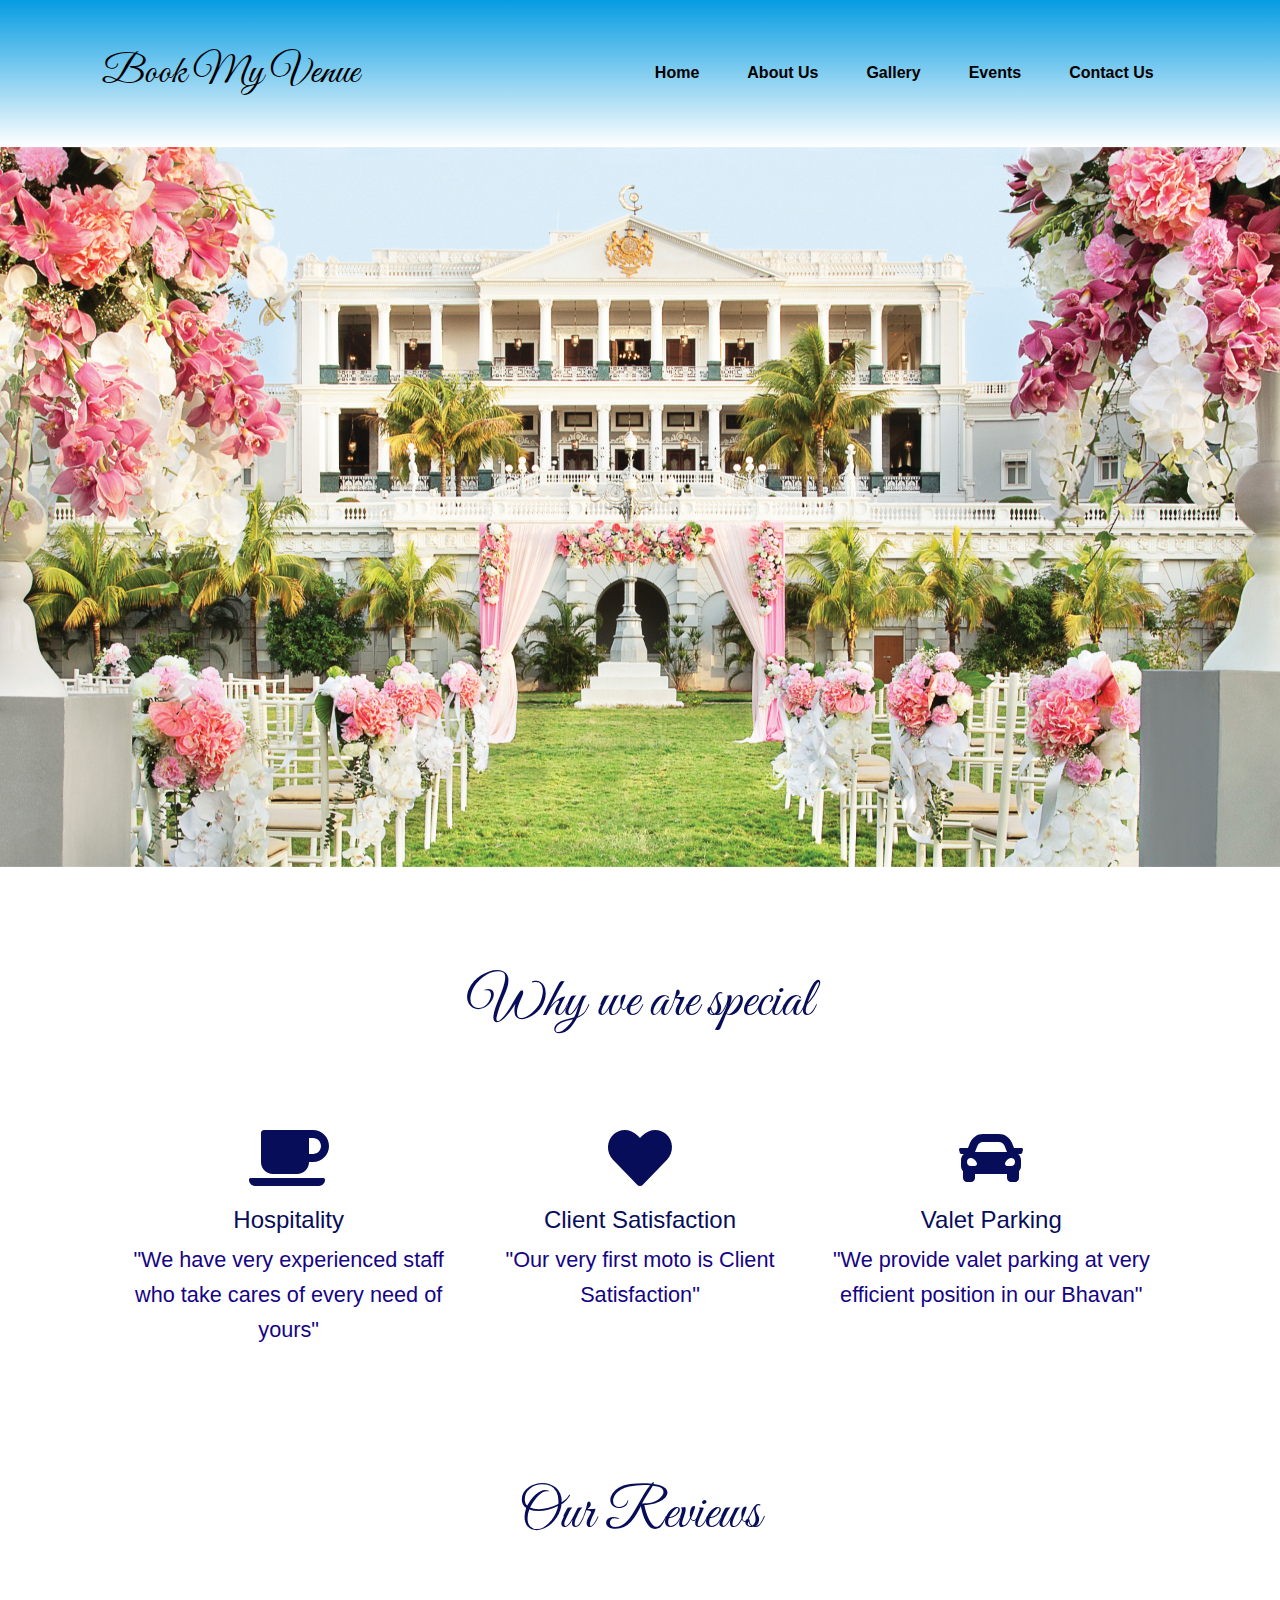
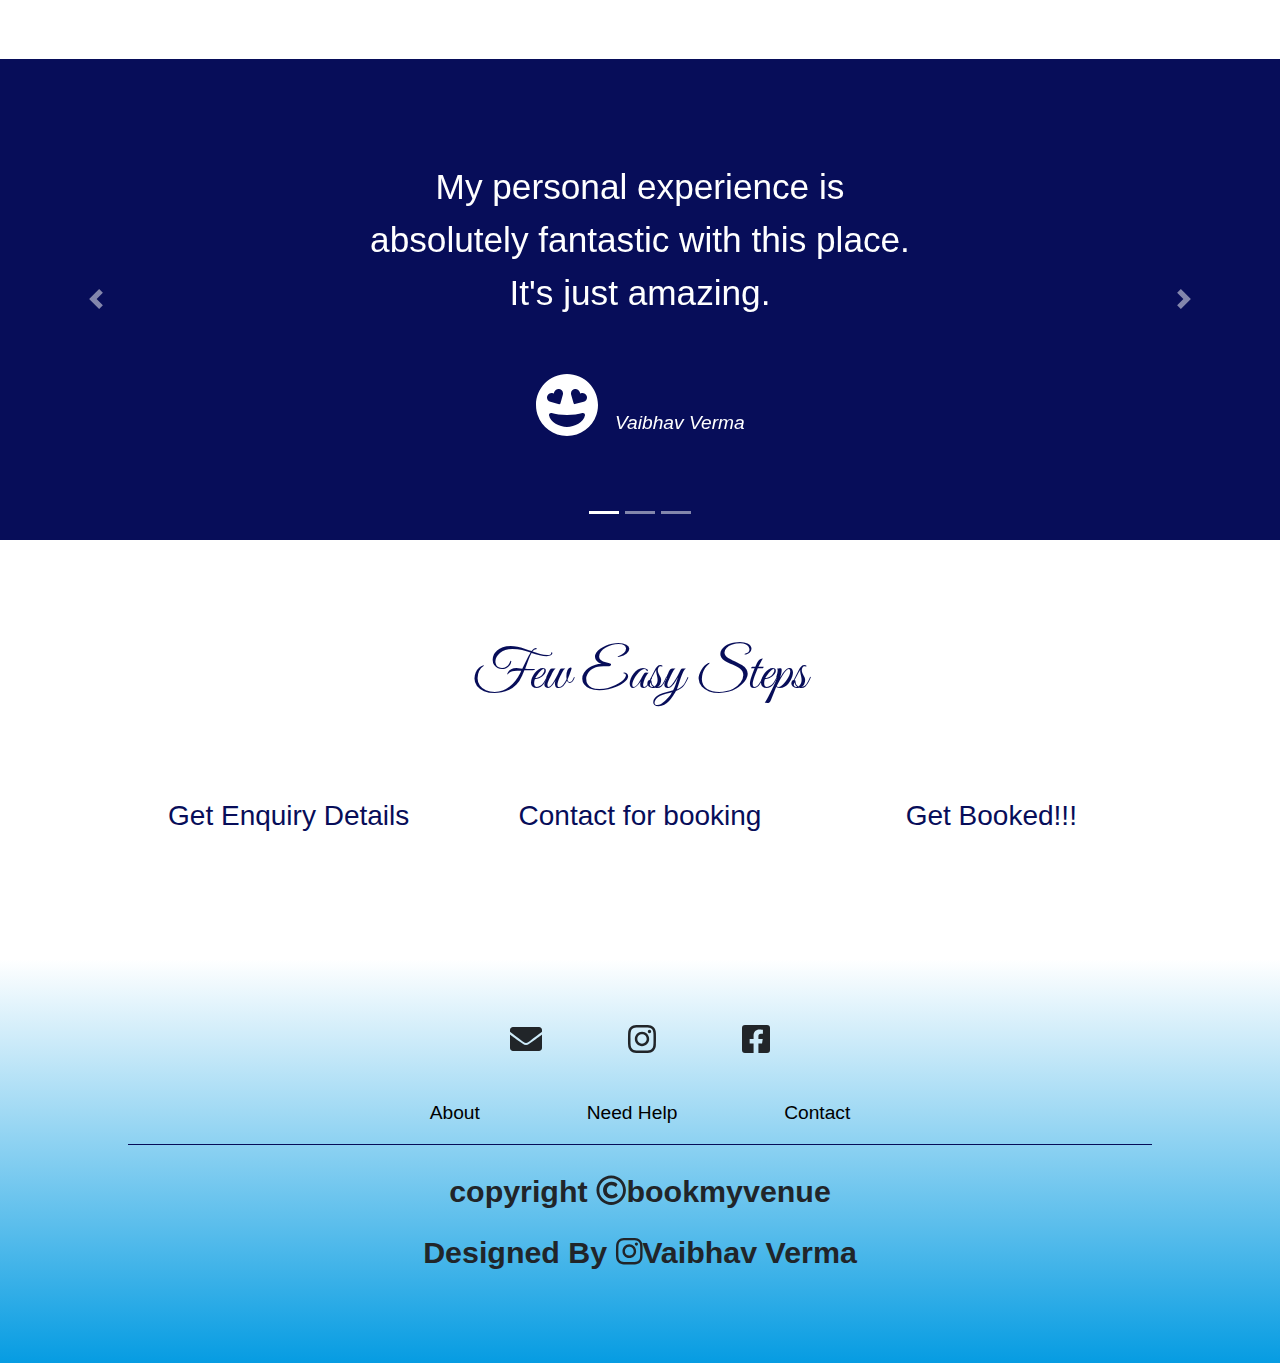
<file: index.html>
<!DOCTYPE html>
<html lang="en" dir="ltr">

<head>
    <meta charset="utf-8">
    <title>Book My Venue</title>


    <!-- bootstrap CSS -->
    <link rel="stylesheet" href="https://stackpath.bootstrapcdn.com/bootstrap/4.5.2/css/bootstrap.min.css" integrity="sha384-JcKb8q3iqJ61gNV9KGb8thSsNjpSL0n8PARn9HuZOnIxN0hoP+VmmDGMN5t9UJ0Z" crossorigin="anonymous">


    <!-- CSS -->
    <link rel="stylesheet" href="css/styles.css">

    <script defer src="fontawesome/js/all.js"></script>

    <!-- Google Fonts -->
    <link href="https://fonts.googleapis.com/css2?family=Great+Vibes&display=swap" rel="stylesheet">


    <!-- bootstrap JS -->
    <script src="https://code.jquery.com/jquery-3.5.1.slim.min.js" integrity="sha384-DfXdz2htPH0lsSSs5nCTpuj/zy4C+OGpamoFVy38MVBnE+IbbVYUew+OrCXaRkfj" crossorigin="anonymous"></script>
    <script src="https://cdn.jsdelivr.net/npm/popper.js@1.16.1/dist/umd/popper.min.js" integrity="sha384-9/reFTGAW83EW2RDu2S0VKaIzap3H66lZH81PoYlFhbGU+6BZp6G7niu735Sk7lN" crossorigin="anonymous"></script>
    <script src="https://stackpath.bootstrapcdn.com/bootstrap/4.5.2/js/bootstrap.min.js" integrity="sha384-B4gt1jrGC7Jh4AgTPSdUtOBvfO8shuf57BaghqFfPlYxofvL8/KUEfYiJOMMV+rV" crossorigin="anonymous"></script>


</head>

<body>
    
    <!-- Navbar Section -->
<!--     <div class="container"> -->
    <section id="navbar-section">
        <nav class="navbar navbar-expand-lg">
            <a class="navbar-brand" href="index.html">Book My Venue</a>
               <button class="navbar-toggler navbar-dark" type="button" data-toggle="collapse" data-target="#navbarNav" aria-controls="navbarNav" aria-expanded="false" aria-label="Toggle navigation">
                    <span class="fas fa-bars"></span>
                </button>

            <div class="collapse navbar-collapse" id="navbarNav">
                <ul class="navbar-nav ml-auto">
                    <li class="nav-item active">
                        <a class="nav-link" href="index.html">Home</a>
                        </i>
                        </a>
                    </li>
                    <li class="nav-item navbar-custom">
                        <a id="link" class="nav-link" href="about.html">About Us</a>
                    </li>
                    <li class="nav-item">
                        <a class="nav-link" href="gallery.html">Gallery</a>
                    </li>
                    <li class="nav-item">
                        <a class="nav-link" href="events.html">Events</a>
                    </li>
                    <li class="nav-item">
                        <a class="nav-link" href="contact.html">Contact Us</a>
                    </li>
                </ul>
            </div>
        </nav>
    </section>

    <!-- Image Carousel -->
    <section id="image-carousel">
        <div id="controls" class="carousel slide" data-ride="carousel" data-interval=2500>
            <div class="carousel-inner">
                <div class="carousel-item active">
                    <img class="d-block w-100" src="photos/pic-003.jpg" alt="">
                </div>
                <div class="carousel-item">
                    <img class="d-block w-100" src="photos/pic-0041.jpg" alt="Hall">
                </div>
                <div class="carousel-item">
                    <img class="d-block w-100" src="photos/pic-21.jpg" alt="">
                </div>
                <a class="carousel-control-prev" href="#controls" role="button" data-slide="prev">
                    <span class="carousel-control-prev-icon"></span>
                </a>
                <a class="carousel-control-next" href="#controls" role="button" data-slide="next">
                    <span class="carousel-control-next-icon"></span>
                </a>
            </div>
        </div>
    </section>

    <!-- features -->

    <section id="features">
        <h1 class="h1-feature">Why we are special</h1>
        <div class="row">
            <div class="col-lg-4">
                <i class="fas fa-coffee fa-4x icon"></i>
                <h3 class="h3-feature">Hospitality</h3>
                <p class="p-feature">"We have very experienced staff who take cares of every need of yours"</p>
            </div>
            <div class="col-lg-4">
                <i class="fas fa-heart fa-4x icon"></i>
                <h3 class="h3-feature">Client Satisfaction</h3>
                <p class="p-feature">"Our very first moto is Client Satisfaction"</p>
            </div>
            <div class="col-lg-4">
                <i class="fas fa-car fa-4x icon"></i>
                <h3 class="h3-feature">Valet Parking</h3>
                <p class="p-feature">"We provide valet parking at very efficient position in our Bhavan"</p>
            </div>

        </div>
    </section>



    <!-- testimonials -->
    <h1 class="h1-feature">Our Reviews</h1>
    <section id="testimonial">
        <div id="CarouselIndicators" class="carousel slide">
            <ol class="carousel-indicators">
                <li data-target="#CarouselIndicators" data-slide-to="0" class="active"></li>
                <li data-target="#CarouselIndicators" data-slide-to="1"></li>
                <li data-target="#CarouselIndicators" data-slide-to="3"></li>
            </ol>
            <div class="carousel-inner test">
                <div class="carousel-item active">
                    <div>
                        <h2 class="h-testimonial">My personal experience is absolutely fantastic with this place. It's just amazing.</h2>
                        <i class="fas fa-grin-hearts fa-4x icon2"></i>
                        <em>Vaibhav Verma</em>
                    </div>
                </div>
                <div class="carousel-item">
                    <div>
                        <h2 class="h-testimonial">This place is amazing. As it's near to the main city, it's easy to find as well.</h2>
                        <i class="fas fa-grin-stars fa-4x icon2"></i>
                        <em>Srishti Verma</em>
                    </div>
                </div>
                <div class="carousel-item">
                    <div>
                        <h2 class="h-testimonial">Good staff, great Hospitality and beautiful location for any function.</h2>
                        <i class="fas fa-laugh-beam fa-4x icon2"></i>
                        <em>Pratik verma</em>
                    </div>
                </div>
            </div>
            <a class="carousel-control-prev" href="#CarouselIndicators" role="button" data-slide="prev">
                <span class="carousel-control-prev-icon"></span>
            </a>
            <a class="carousel-control-next" href="#CarouselIndicators" role="button" data-slide="next">
                <span class="carousel-control-next-icon"></span>
            </a>
        </div>
    </section>

    <!-- Process section -->
    <section id="process">
        <h1 class="h1-feature">Few Easy Steps</h1>
        <div class="row">
            <div class="col-lg-4">
                <h3>Get Enquiry Details</h3>
            </div>
            <div class="col-lg-4">
                <h3>Contact for booking</h3>
            </div>
            <div class="col-lg-4">
                <h3>Get Booked!!!</h3>
            </div>
        </div>
    </section>

    <!-- footer section -->
    <footer>
        <div class="footer-icon">
            <i class="ic fas fa-envelope fa-2x"></i>
            <a href="https://www.instagram.com/book.my.venue/?hl=en"><i class="ic fab fa-instagram fa-2x"></i></a>
            <i class="ic fab fa-facebook-square fa-2x"></i>
        </div>
        <div class="footer-link">
            <a class="foot-link" href="about.html">About</a>
            <a class="foot-link" href="https://forms.gle/ALYgMKSB9wD1b52t6">Need Help</a>
            <a class="foot-link" href="contact.html">Contact</a>
        </div>
        <hr>
        <p class="c-font-oswald c-font-14">
            <b>copyright </b><i class="far fa-copyright"></i><b>bookmyvenue</b>
            <br>
            <b>Designed By</b> <a href="https://www.instagram.com/vaibhavi__09/?hl=en"><i class="fab fa-instagram"></i><b>Vaibhav Verma</b></a>
        </p>
    </footer>

<!-- </div>
<style>.container{
    position: relative;
   }
  </style> -->
</body>

</html>
</file>
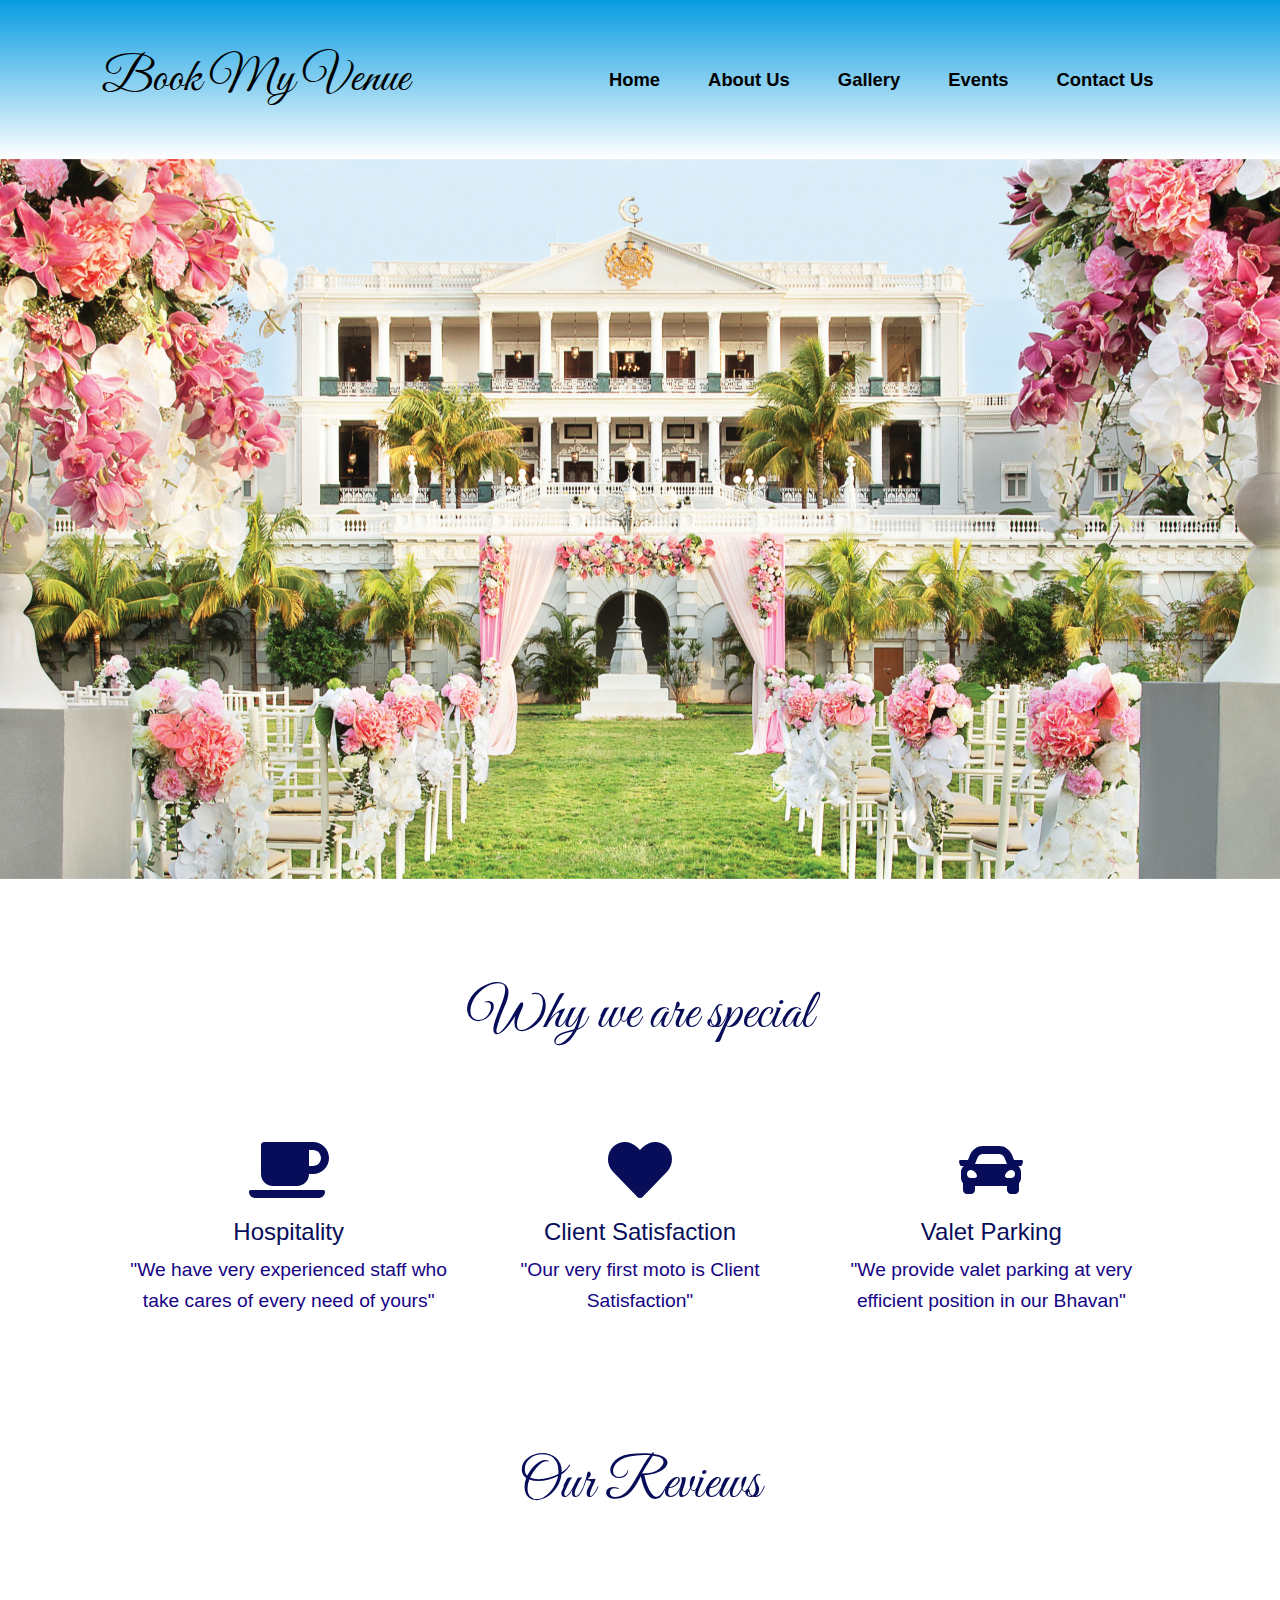
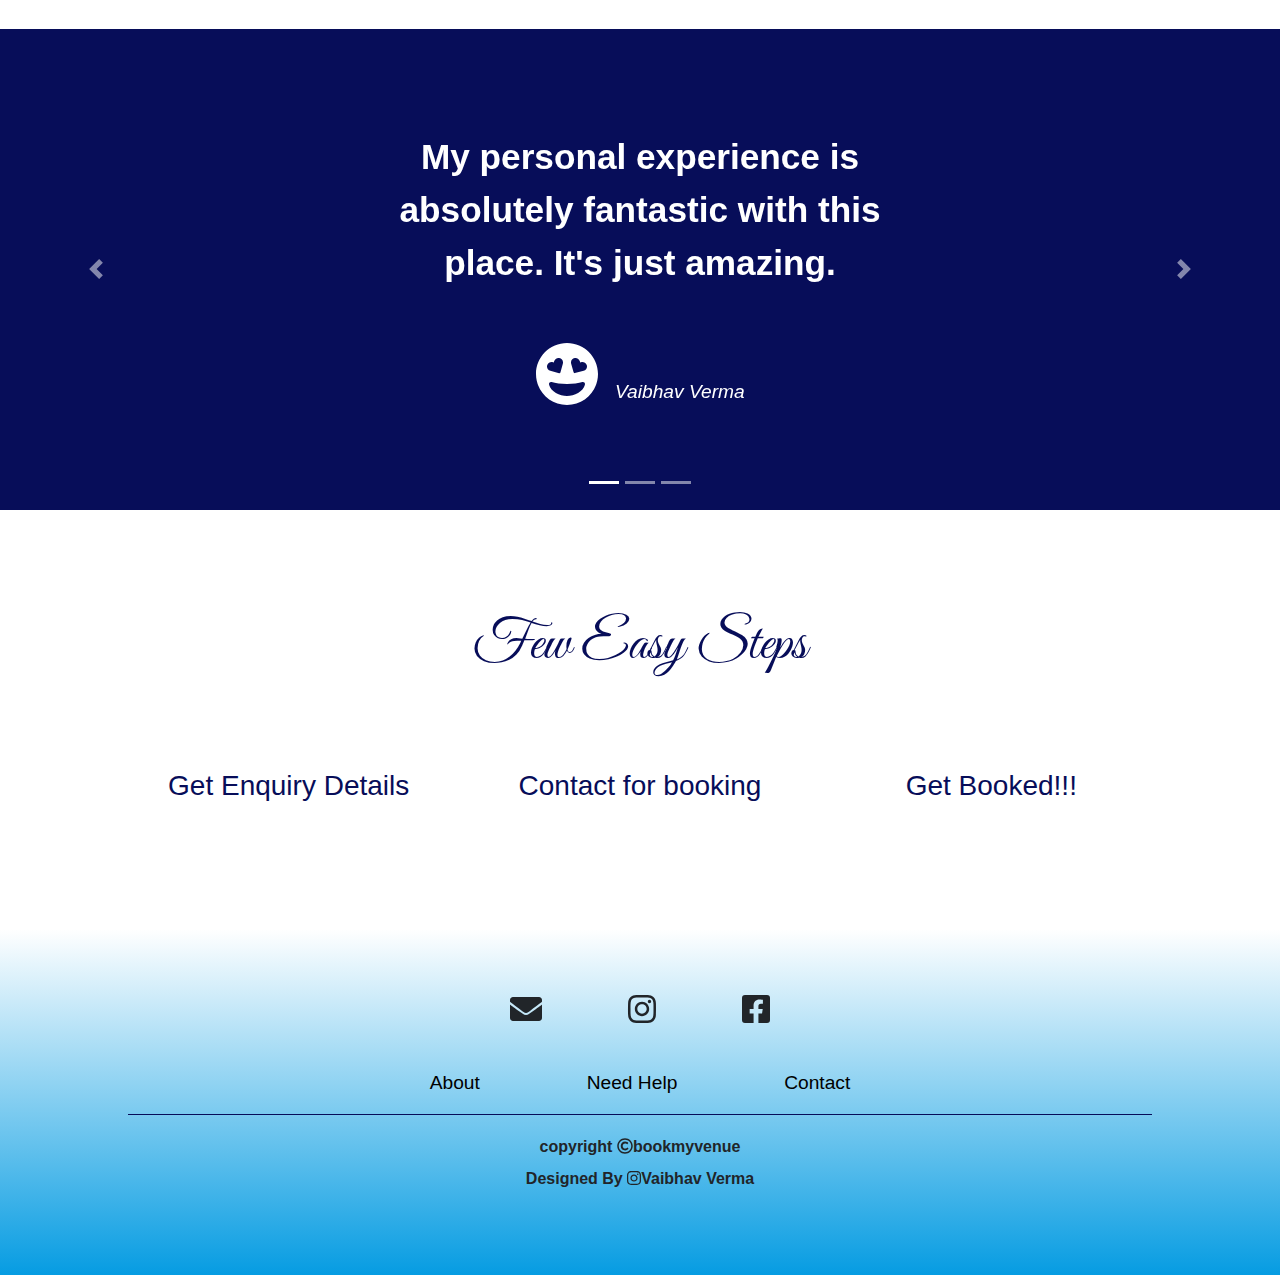
<file: project/index.html>
<!DOCTYPE html>
<html lang="en" dir="ltr">

<head>
    <meta charset="utf-8">
    <title>Book My Venue</title>


    <!-- bootstrap CSS -->
    <link rel="stylesheet" href="https://stackpath.bootstrapcdn.com/bootstrap/4.5.2/css/bootstrap.min.css" integrity="sha384-JcKb8q3iqJ61gNV9KGb8thSsNjpSL0n8PARn9HuZOnIxN0hoP+VmmDGMN5t9UJ0Z" crossorigin="anonymous">


    <!-- CSS -->
    <link rel="stylesheet" href="css/styles.css">

    <script defer src="fontawesome/js/all.js"></script>

    <!-- Google Fonts -->
    <link href="https://fonts.googleapis.com/css2?family=Great+Vibes&display=swap" rel="stylesheet">


    <!-- bootstrap JS -->
    <script src="https://code.jquery.com/jquery-3.5.1.slim.min.js" integrity="sha384-DfXdz2htPH0lsSSs5nCTpuj/zy4C+OGpamoFVy38MVBnE+IbbVYUew+OrCXaRkfj" crossorigin="anonymous"></script>
    <script src="https://cdn.jsdelivr.net/npm/popper.js@1.16.1/dist/umd/popper.min.js" integrity="sha384-9/reFTGAW83EW2RDu2S0VKaIzap3H66lZH81PoYlFhbGU+6BZp6G7niu735Sk7lN" crossorigin="anonymous"></script>
    <script src="https://stackpath.bootstrapcdn.com/bootstrap/4.5.2/js/bootstrap.min.js" integrity="sha384-B4gt1jrGC7Jh4AgTPSdUtOBvfO8shuf57BaghqFfPlYxofvL8/KUEfYiJOMMV+rV" crossorigin="anonymous"></script>


</head>

<body>

    <!-- Navbar Section -->
    <section id="navbar-section">
        <nav class="navbar navbar-expand-lg">
            <a class="navbar-brand" href="index.html">Book My Venue</a>
            <button class="navbar-toggler navbar-dark" type="button" data-toggle="collapse" data-target="#navbarNav" aria-controls="navbarNav" aria-expanded="false" aria-label="Toggle navigation">
        <span class="navbar-toggler-icon"></span>
      </button>
            <div class="collapse navbar-collapse" id="navbarNav">
                <ul class="navbar-nav ml-auto">
                    <li class="nav-item active">
                        <a class="nav-link" href="index.html">Home</a>
                    </li>
                    <li class="nav-item navbar-custom">
                        <a id="link" class="nav-link" href="about.html">About Us</a>
                    </li>
                    <li class="nav-item">
                        <a class="nav-link" href="gallery.html">Gallery</a>
                    </li>
                    <li class="nav-item">
                        <a class="nav-link" href="events.html">Events</a>
                    </li>
                    <li class="nav-item">
                        <a class="nav-link" href="contact.html">Contact Us</a>
                    </li>
                </ul>
            </div>
        </nav>
    </section>

    <!-- Image Carousel -->
    <section id="image-carousel">
        <div id="controls" class="carousel slide" data-ride="carousel" data-interval=2500>
            <div class="carousel-inner">
                <div class="carousel-item active">
                    <img class="d-block w-100" src="photos/pic-003.jpg" alt="">
                </div>
                <div class="carousel-item">
                    <img class="d-block w-100" src="photos/pic-0041.jpg" alt="Hall">
                </div>
                <div class="carousel-item">
                    <img class="d-block w-100" src="photos/pic-21.jpg" alt="">
                </div>
                <a class="carousel-control-prev" href="#controls" role="button" data-slide="prev">
                    <span class="carousel-control-prev-icon"></span>
                </a>
                <a class="carousel-control-next" href="#controls" role="button" data-slide="next">
                    <span class="carousel-control-next-icon"></span>
                </a>
            </div>
        </div>
    </section>

    <!-- features -->

    <section id="features">
        <h1 class="h1-feature">Why we are special</h1>
        <div class="row">
            <div class="col-lg-4">
                <i class="fas fa-coffee fa-4x icon"></i>
                <h3 class="h3-feature">Hospitality</h3>
                <p class="p-feature">"We have very experienced staff who take cares of every need of yours"</p>
            </div>
            <div class="col-lg-4">
                <i class="fas fa-heart fa-4x icon"></i>
                <h3 class="h3-feature">Client Satisfaction</h3>
                <p class="p-feature">"Our very first moto is Client Satisfaction"</p>
            </div>
            <div class="col-lg-4">
                <i class="fas fa-car fa-4x icon"></i>
                <h3 class="h3-feature">Valet Parking</h3>
                <p class="p-feature">"We provide valet parking at very efficient position in our Bhavan"</p>
            </div>

        </div>
    </section>



    <!-- testimonials -->
    <h1 class="h1-feature">Our Reviews</h1>
    <section id="testimonial">
        <div id="CarouselIndicators" class="carousel slide">
            <ol class="carousel-indicators">
                <li data-target="#CarouselIndicators" data-slide-to="0" class="active"></li>
                <li data-target="#CarouselIndicators" data-slide-to="1"></li>
                <li data-target="#CarouselIndicators" data-slide-to="3"></li>
            </ol>
            <div class="carousel-inner test">
                <div class="carousel-item active">
                    <div>
                        <h2 class="h-testimonial">My personal experience is absolutely fantastic with this place. It's just amazing.</h2>
                        <i class="fas fa-grin-hearts fa-4x icon2"></i>
                        <em>Vaibhav Verma</em>
                    </div>
                </div>
                <div class="carousel-item">
                    <div>
                        <h2 class="h-testimonial">This place is amazing. As it's near to the main city, it's easy to find as well.</h2>
                        <i class="fas fa-grin-stars fa-4x icon2"></i>
                        <em>Srishti Verma</em>
                    </div>
                </div>
                <div class="carousel-item">
                    <div>
                        <h2 class="h-testimonial">Good staff, great Hospitality and beautiful location for any function.</h2>
                        <i class="fas fa-laugh-beam fa-4x icon2"></i>
                        <em>Pratik verma</em>
                    </div>
                </div>
            </div>
            <a class="carousel-control-prev" href="#CarouselIndicators" role="button" data-slide="prev">
                <span class="carousel-control-prev-icon"></span>
            </a>
            <a class="carousel-control-next" href="#CarouselIndicators" role="button" data-slide="next">
                <span class="carousel-control-next-icon"></span>
            </a>
        </div>
    </section>

    <!-- Process section -->
    <section id="process">
        <h1 class="h1-feature">Few Easy Steps</h1>
        <div class="row">
            <div class="col-lg-4">
                <h3>Get Enquiry Details</h3>
            </div>
            <div class="col-lg-4">
                <h3>Contact for booking</h3>
            </div>
            <div class="col-lg-4">
                <h3>Get Booked!!!</h3>
            </div>
        </div>
    </section>

    <!-- footer section -->
    <footer>
        <div class="footer-icon">
            <i class="ic fas fa-envelope fa-2x"></i>
            <a href="https://www.instagram.com/book.my.venue/?hl=en"><i class="ic fab fa-instagram fa-2x"></i></a>
            <i class="ic fab fa-facebook-square fa-2x"></i>
        </div>
        <div class="footer-link">
            <a class="foot-link" href="about.html">About</a>
            <a class="foot-link" href="https://forms.gle/ALYgMKSB9wD1b52t6">Need Help</a>
            <a class="foot-link" href="contact.html">Contact</a>
        </div>
        <hr>
        <p class="c-font-oswald c-font-14">
            <b>copyright </b><i class="far fa-copyright"></i><b>bookmyvenue</b>
            <br>
            <b>Designed By</b> <a href="https://www.instagram.com/vaibhavi__09/?hl=en"><i class="fab fa-instagram"></i><b>Vaibhav Verma</b></a>
        </p>
    </footer>


</body>

</html>
</file>
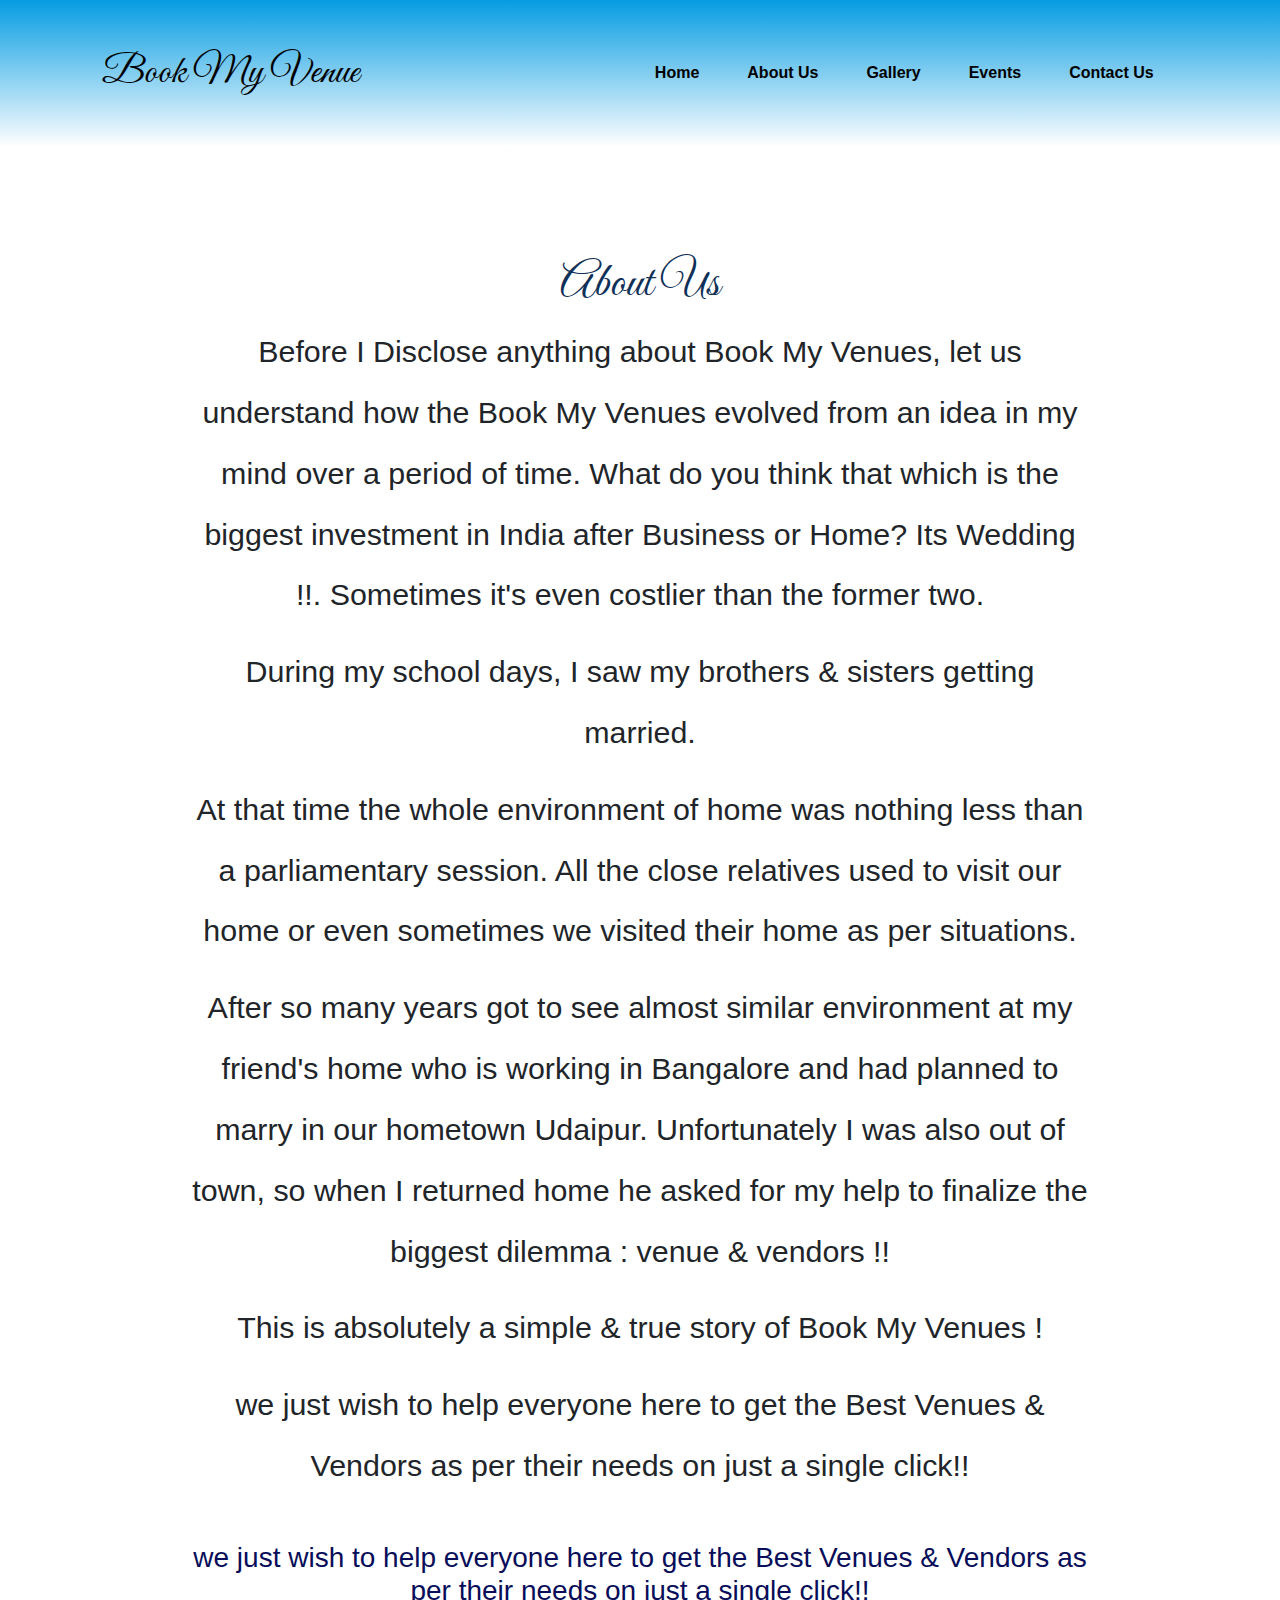
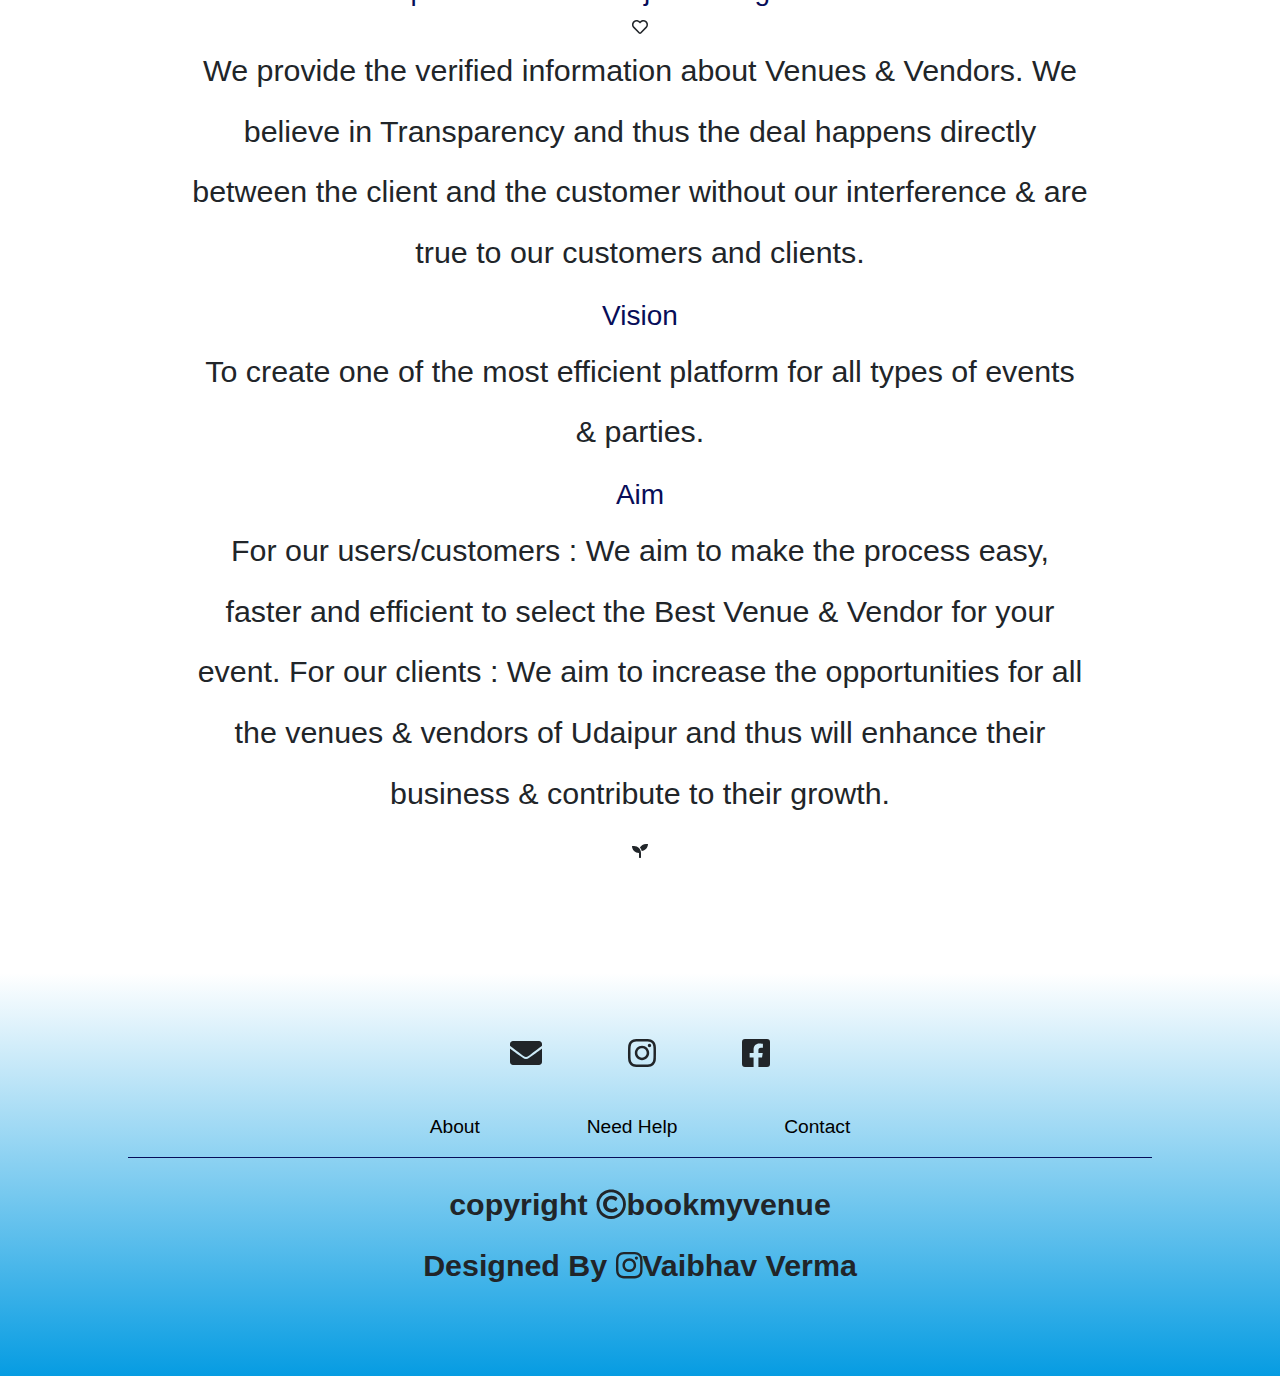
<file: about.html>
<!DOCTYPE html>
<html lang="en" dir="ltr">

<head>
    <meta charset="utf-8">
    <title>Book My Venue | About Us</title>


    <!-- bootstrap CSS -->
    <link rel="stylesheet" href="https://stackpath.bootstrapcdn.com/bootstrap/4.5.2/css/bootstrap.min.css" integrity="sha384-JcKb8q3iqJ61gNV9KGb8thSsNjpSL0n8PARn9HuZOnIxN0hoP+VmmDGMN5t9UJ0Z" crossorigin="anonymous">


    <!-- CSS -->
    <link rel="stylesheet" href="css/styles.css">

    <script defer src="fontawesome/js/all.js"></script>

    <!-- Google Fonts -->
    <link href="https://fonts.googleapis.com/css2?family=Great+Vibes&display=swap" rel="stylesheet">

    <!-- bootstrap JS -->
    <script src="https://code.jquery.com/jquery-3.5.1.slim.min.js" integrity="sha384-DfXdz2htPH0lsSSs5nCTpuj/zy4C+OGpamoFVy38MVBnE+IbbVYUew+OrCXaRkfj" crossorigin="anonymous"></script>
    <script src="https://cdn.jsdelivr.net/npm/popper.js@1.16.1/dist/umd/popper.min.js" integrity="sha384-9/reFTGAW83EW2RDu2S0VKaIzap3H66lZH81PoYlFhbGU+6BZp6G7niu735Sk7lN" crossorigin="anonymous"></script>
    <script src="https://stackpath.bootstrapcdn.com/bootstrap/4.5.2/js/bootstrap.min.js" integrity="sha384-B4gt1jrGC7Jh4AgTPSdUtOBvfO8shuf57BaghqFfPlYxofvL8/KUEfYiJOMMV+rV" crossorigin="anonymous"></script>

</head>

<body>
    
    <!-- Navbar section -->
<!--     <div class="container"> -->
    <section id="navbar-section">
        <nav class="navbar navbar-expand-lg">
            <a class="navbar-brand" href="index.html">Book My Venue</a>
               <button class="navbar-toggler navbar-dark" type="button" data-toggle="collapse" data-target="#navbarNav" aria-controls="navbarNav" aria-expanded="false" aria-label="Toggle navigation">
                    <span class="fas fa-bars"></span>
                </button>
            <div class="collapse navbar-collapse" id="navbarNav">
                <ul class="navbar-nav ml-auto">
                    <li class="nav-item">
                        <a class="nav-link" href="index.html">Home</a>
                    </li>
                    <li class="nav-item active">
                        <a id="link" class="nav-link" href="about.html">About Us</a>
                    </li>
                    <li class="nav-item">
                        <a class="nav-link" href="gallery.html">Gallery</a>
                    </li>
                    <li class="nav-item">
                        <a class="nav-link" href="events.html">Events</a>
                    </li>
                    <li class="nav-item">
                        <a class="nav-link" href="contact.html">Contact Us</a>
                    </li>
                </ul>
            </div>
        </nav>
    </section>


    <!-- About Us Section -->
    <section id="about">
        <div class="about-1">
            <h1>About Us</h1>
            <p>Before I Disclose anything about Book My Venues, let us understand how the Book My Venues evolved from an idea in my mind over a period of time. What do you think that which is the biggest investment in India after Business or Home? Its Wedding
                !!. Sometimes it's even costlier than the former two.</p>
            <p>During my school days, I saw my brothers & sisters getting married.</p>
            <p>At that time the whole environment of home was nothing less than a parliamentary session. All the close relatives used to visit our home or even sometimes we visited their home as per situations.</p>
            <p>After so many years got to see almost similar environment at my friend's home who is working in Bangalore and had planned to marry in our hometown Udaipur. Unfortunately I was also out of town, so when I returned home he asked for my help
                to finalize the biggest dilemma : venue & vendors !!</p>
            <p>This is absolutely a simple & true story of Book My Venues !</p>
            <p>we just wish to help everyone here to get the Best Venues & Vendors as per their needs on just a single click!!</p>

        </div>
        <div class="about-1">
        <h3>we just wish to help everyone here to get the Best Venues & Vendors as per their needs on just a single click!!</h3><i class="far fa-heart"></i>
        <p>We provide the verified information about Venues & Vendors. We believe in Transparency and thus the deal happens directly between the client and the customer without our interference & are true to our customers and clients.</p>
        <h3>Vision</h3>
        <p>To create one of the most efficient platform for all types of events & parties.</p>
        <h3>Aim</h3>
        <p>For our users/customers : We aim to make the process easy, faster and efficient to select the Best Venue & Vendor for your event. For our clients : We aim to increase the opportunities for all the venues & vendors of Udaipur and thus will enhance
            their business & contribute to their growth.</p>
        <i class="fas fa-seedling"></i>
        </div>
    </section>

    <!-- footer section -->
    <footer>
        <div class="footer-icon">
            <i class="ic fas fa-envelope fa-2x"></i>
            <a href="https://www.instagram.com/book.my.venue/?hl=en"><i class="ic fab fa-instagram fa-2x"></i></a>
            <i class="ic fab fa-facebook-square fa-2x"></i>
        </div>
        <div class="footer-link">
            <a class="foot-link" href="about.html">About</a>
            <a class="foot-link" href="https://forms.gle/ALYgMKSB9wD1b52t6">Need Help</a>
            <a class="foot-link" href="contact.html">Contact</a>
        </div>
        <hr>
        <p class="c-font-oswald c-font-14">
            <b>copyright </b><i class="far fa-copyright"></i><b>bookmyvenue</b>
            <br>
            <b>Designed By</b> <a href="https://www.instagram.com/vaibhavi__09/?hl=en"><i class="fab fa-instagram"></i><b>Vaibhav Verma</b></a>
        </p>
    </footer>


<!--     <style>.container{
    position: relative;
   }
  </style>
</div> -->

</body>
</html>
</file>
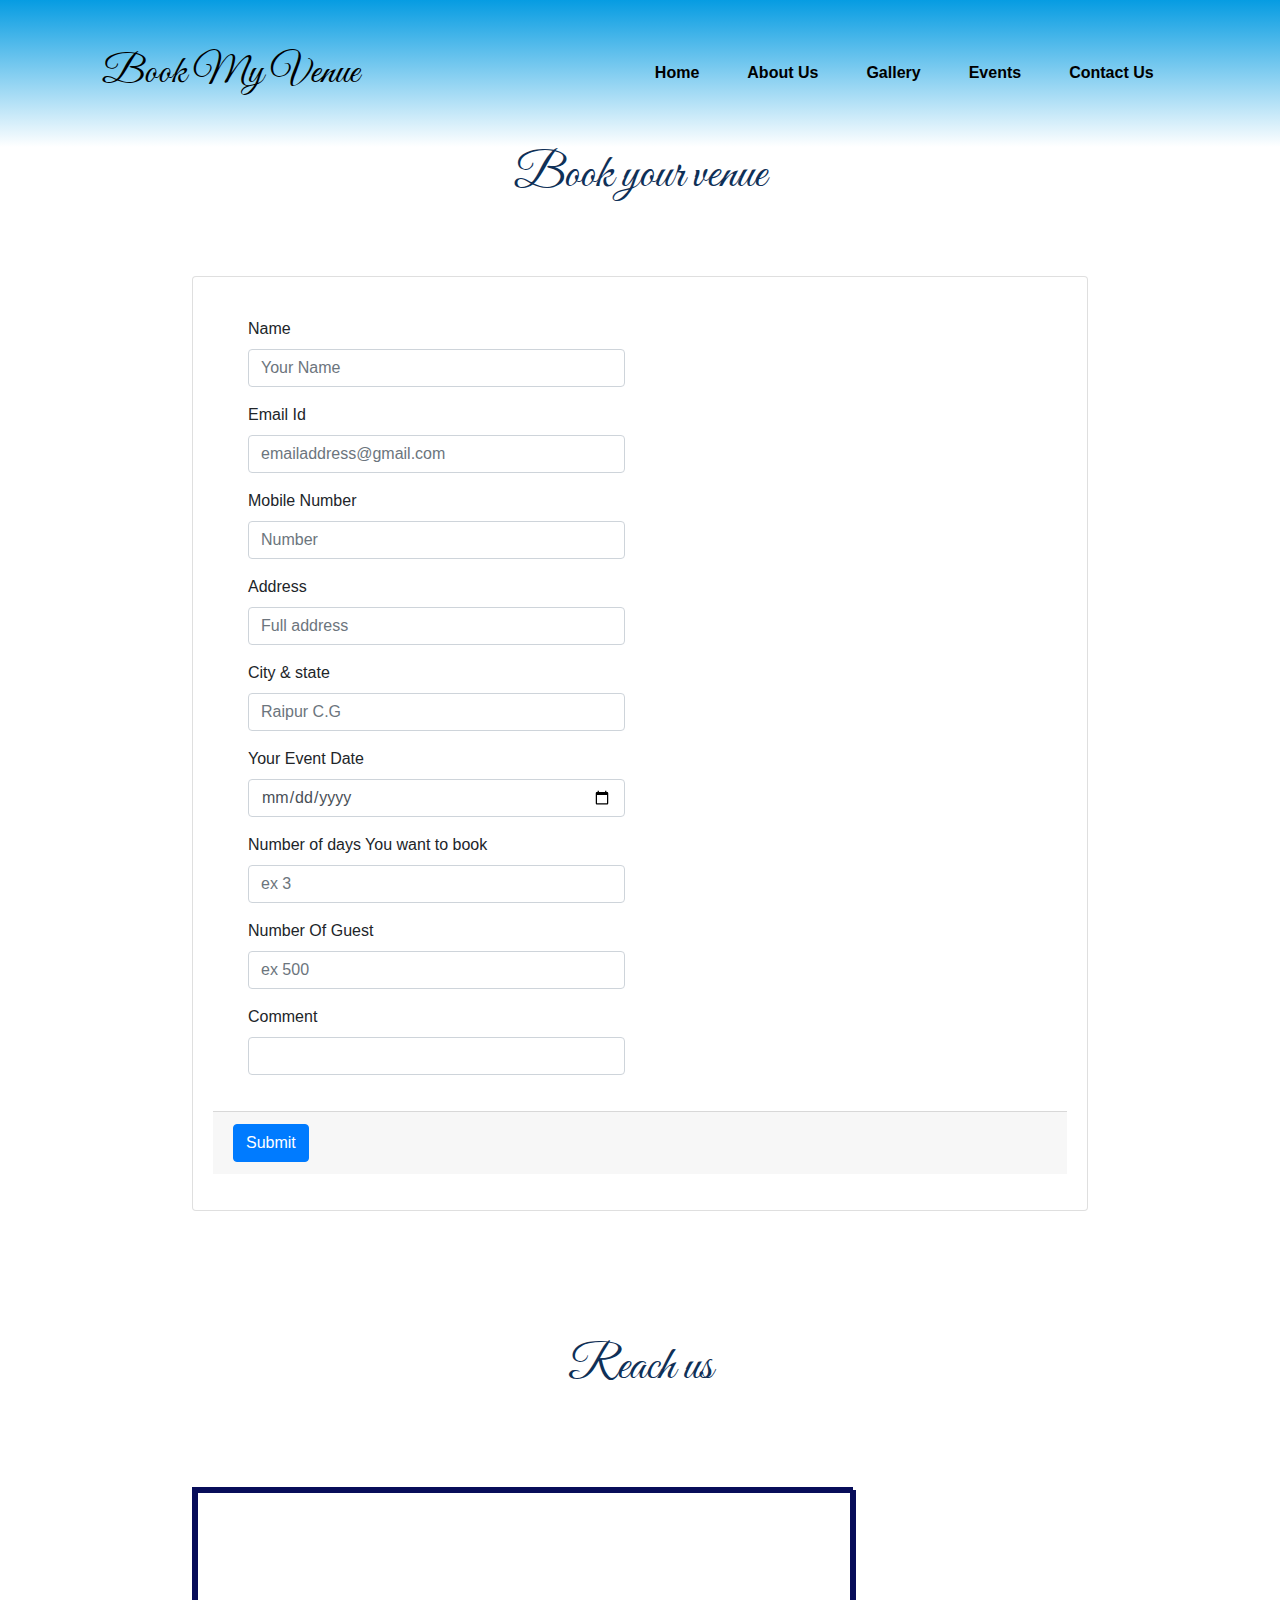
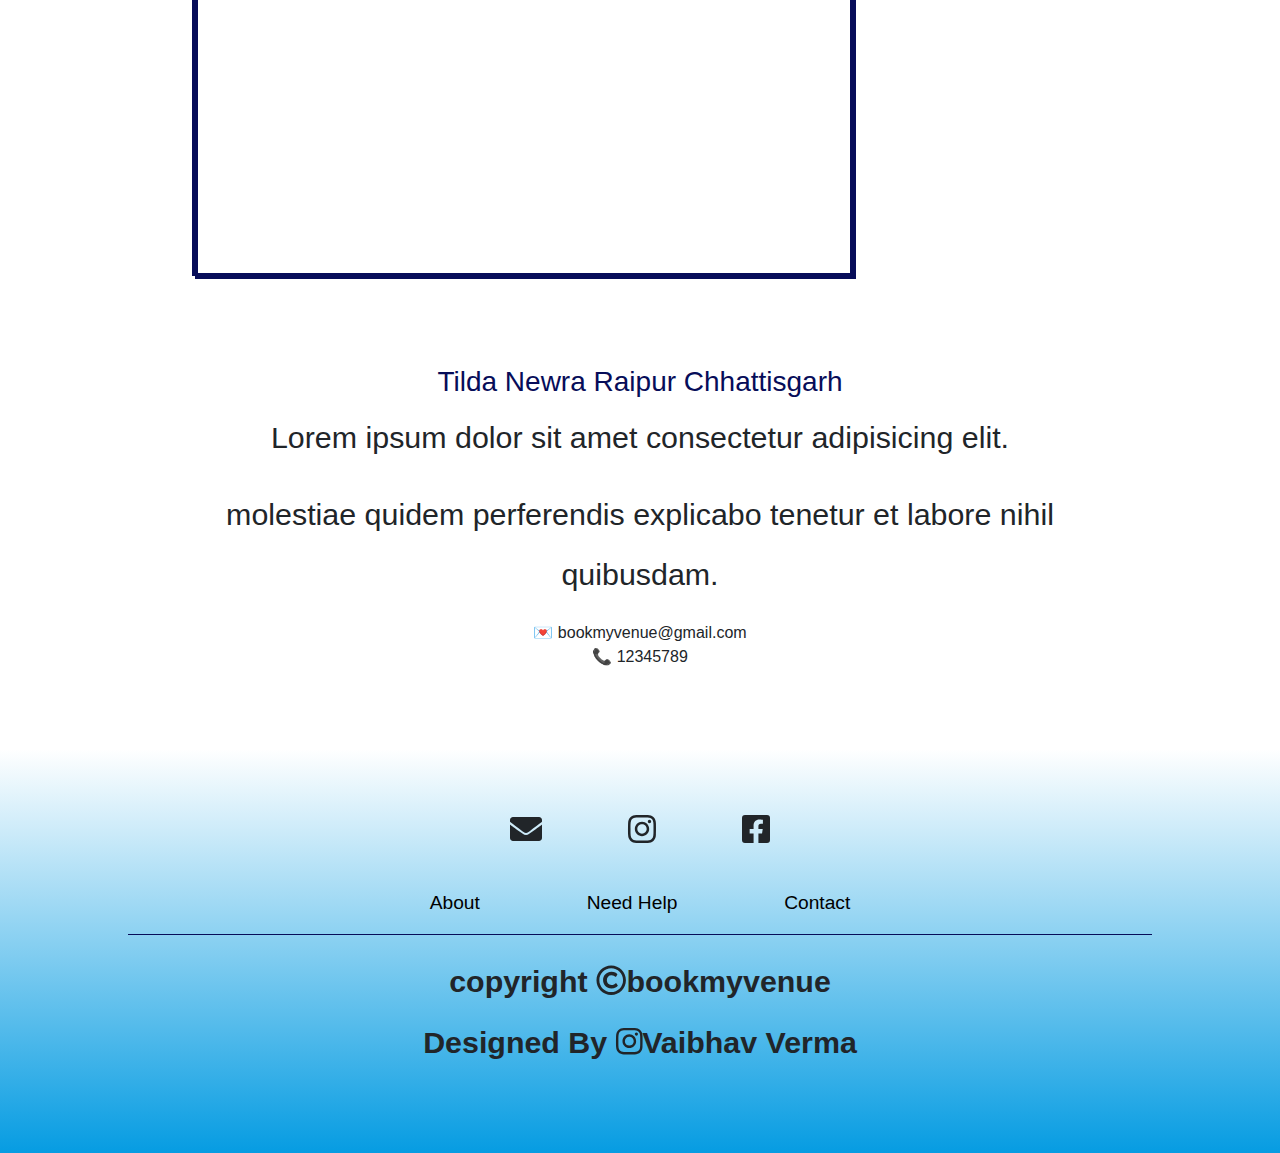
<file: contact.html>
<!DOCTYPE html>
<html lang="en" dir="ltr">

<head>
    <meta charset="utf-8">
    <title>Book My Venue</title>


    <!-- bootstrap CSS -->
    <link rel="stylesheet" href="https://stackpath.bootstrapcdn.com/bootstrap/4.5.2/css/bootstrap.min.css" integrity="sha384-JcKb8q3iqJ61gNV9KGb8thSsNjpSL0n8PARn9HuZOnIxN0hoP+VmmDGMN5t9UJ0Z" crossorigin="anonymous">


    <!-- CSS -->
    <link rel="stylesheet" href="css/styles.css">

    <script defer src="fontawesome/js/all.js"></script>

    <!-- Google Fonts -->
    <link href="https://fonts.googleapis.com/css2?family=Great+Vibes&display=swap" rel="stylesheet">

    <!-- bootstrap JS -->
    <script src="https://code.jquery.com/jquery-3.5.1.slim.min.js" integrity="sha384-DfXdz2htPH0lsSSs5nCTpuj/zy4C+OGpamoFVy38MVBnE+IbbVYUew+OrCXaRkfj" crossorigin="anonymous"></script>
    <script src="https://cdn.jsdelivr.net/npm/popper.js@1.16.1/dist/umd/popper.min.js" integrity="sha384-9/reFTGAW83EW2RDu2S0VKaIzap3H66lZH81PoYlFhbGU+6BZp6G7niu735Sk7lN" crossorigin="anonymous"></script>
    <script src="https://stackpath.bootstrapcdn.com/bootstrap/4.5.2/js/bootstrap.min.js" integrity="sha384-B4gt1jrGC7Jh4AgTPSdUtOBvfO8shuf57BaghqFfPlYxofvL8/KUEfYiJOMMV+rV" crossorigin="anonymous"></script>


</head>

<body>
    
    <!-- Navbar Section -->
<!--     <div class="container"> -->
    <section id="navbar-section">
        <nav class="navbar navbar-expand-lg">
            <a class="navbar-brand" href="index.html">Book My Venue</a>
               <button class="navbar-toggler navbar-dark" type="button" data-toggle="collapse" data-target="#navbarNav" aria-controls="navbarNav" aria-expanded="false" aria-label="Toggle navigation">
                    <span class="fas fa-bars"></span>
                </button>
            <div class="collapse navbar-collapse " id="navbarNav ">
                <ul class="navbar-nav ml-auto ">
                    <li class="nav-item active ">
                        <a class="nav-link " href="index.html ">Home</i>
                        </a>
                    </li>
                    <li class="nav-item navbar-custom ">
                        <a id="link " class="nav-link " href="about.html ">About Us</a>
                    </li>
                    <li class="nav-item ">
                        <a class="nav-link " href="gallery.html ">Gallery</a>
                    </li>
                    <li class="nav-item ">
                        <a class="nav-link " href="events.html ">Events</a>
                    </li>
                    <li class="nav-item ">
                        <a class="nav-link " href="contact.html ">Contact Us</a>
                    </li>
                </ul>
            </div>
        </nav>
    </section>

    <!-- Contact-Section -->
    <h1>Book your venue</h1>
    <section id="contact-section">        <div class="card card-primary">
        
        <div class="card-body">
            <table id="example1" class="table table-bordered table-striped">
                <form role="form" id="quickForm" method="post" action="/submit-user">
                    <div class="card-body">
                        <div class="form-group col-md-6">
                            <label for="exampleInpuName">Name</label>
                            <input type="name" name="name" class="form-control" id="exampleInputName"
                            placeholder="Your Name" required>
                        </div>
                        <div class="form-group col-md-6">
                            <label for="exampleInputPassword1">Email Id</label>
                            <input type="email" name="email" class="form-control" id="exampleInputPassword1"
                            placeholder="emailaddress@gmail.com" required>
                        </div>
                        <div class="form-group col-md-6">
                            <label for="exampleInputNumber">Mobile Number</label>
                            <input type="number" name="number" class="form-control" id="exampleInputNumber"
                            placeholder="Number" required>
                        </div>
                        <div class="form-group col-md-6">
                            <label for="exampleInpuName">Address</label>
                            <input type="name" name="name" class="form-control" id="exampleInputName"
                            placeholder="Full address" required>
                        </div>
                        <div class="form-group col-md-6">
                            <label for="exampleInpuName">City & state</label>
                            <input type="name" name="name" class="form-control" id="exampleInputName"
                            placeholder="Raipur C.G" required>
                        </div>
                        <div class="form-group col-md-6">
                            <label for="exampleInputNumber">Your Event Date</label>
                            <input type="date" class="form-control" style="width: 100%;" name="date" required>
                        </div>
                        <div class="form-group col-md-6">
                            <label for="exampleInputNumber">Number of days You want to book</label>
                            <input type="number" name="number" class="form-control" id="exampleInputNumber"
                            placeholder="ex 3" required>
                        </div>
                        <div class="form-group col-md-6">
                            <label for="exampleInputNumber">Number Of Guest</label>
                            <input type="number" name="number" class="form-control" id="exampleInputNumber"
                            placeholder="ex 500" required>
                        </div>
                        <div class="form-group col-md-6">
                            <label for="exampleInputNumber">Comment</label>
                            <input type="text" name="number" class="form-control" id="exampleInputNumber"
                            placeholder="">
                        </div>
                    </div>
                    <div class="card-footer">
                        <button type="submit" onclick="showAlert()" class="btn btn-primary">Submit</button>
                    </div>
                    <script>
                        function showAlert() {
                            
                            alert ("Your Booking is Successfully submitted!");
                        }
                        </script>
                     <style>.container{
                         position: relative;
                        }
                        
                        </style>
                </form>
            </div>
        </table>
    </div>
</div></section>


    


<section id="Reach-section">
        <h1>Reach us</h1>

        <div class="row event-row event-2">
            <div class="mapouter">
                <div class="gmap_canvas"><iframe width="661" height="389" id="gmap_canvas" src="https://maps.google.com/maps?q=Tilda%20Newra&t=&z=13&ie=UTF8&iwloc=&output=embed"
                    frameborder="0" scrolling="no" marginheight="0" marginwidth="0">
                </iframe>
                <!-- <a href="https://putlocker-is.org">putlocker</a> -->
            </div>
                <style>.mapouter{
                    position:relative
                    text-align:right;
                    height:389px;
                    width:661px;
                    border:solid #070d59;
                }
                .gmap_canvas {
                    overflow:hidden;
                    background:none!important;
                    height:389px;
                    width:661px;
                    border: solid #070d59;
                }
            </style>
                </div>
        </div>
                <div class="text">
                    <address>
                    <h3>Tilda Newra Raipur Chhattisgarh </h3>
                    <p>Lorem ipsum dolor sit amet consectetur adipisicing elit.</p>
                         <p>molestiae quidem perferendis explicabo tenetur et labore nihil quibusdam.</p>
                    <a href="mailto:jim@rock.com">bookmyvenue@gmail.com</a><br>
                    <a href="tel:+13115552368">12345789</a>
                  </address>
                

                </div>
    </section>


    <!-- <?php
        if($_SERVER['REQUEST_METHOD'] == 'POST'){
                $name = $_POST['name'];
                $email = $_POST['email'];
                $address = $_POST['addr'];
                $eventname = $_POST['eventname'];
                $eventdate = $_POST['eventdate'];
                $guest = $_POST['guest'];
                $days = $_POST['days'];
                $city = $_POST['city'];
                $pincode = $_POST['pincode']; -->



    <!-- footer section -->
    <footer>
        <div class="footer-icon">
            <i class="ic fas fa-envelope fa-2x"></i>
            <a href="https://www.instagram.com/book.my.venue/?hl=en"><i class="ic fab fa-instagram fa-2x"></i></a>
            <i class="ic fab fa-facebook-square fa-2x"></i>
        </div>
        <div class="footer-link">
            <a class="foot-link" href="about.html">About</a>
            <a class="foot-link" href="https://forms.gle/ALYgMKSB9wD1b52t6">Need Help</a>
            <a class="foot-link" href="contact.html">Contact</a>
        </div>
        <hr>
        <p class="c-font-oswald c-font-14">
            <b>copyright </b><i class="far fa-copyright"></i><b>bookmyvenue</b>
            <br>
            <b>Designed By</b> <a href="https://www.instagram.com/vaibhavi__09/?hl=en"><i class="fab fa-instagram"></i><b>Vaibhav Verma</b></a>
        </p>
    </footer>
               
<!--                    </div> -->

</body>
</html>
</file>
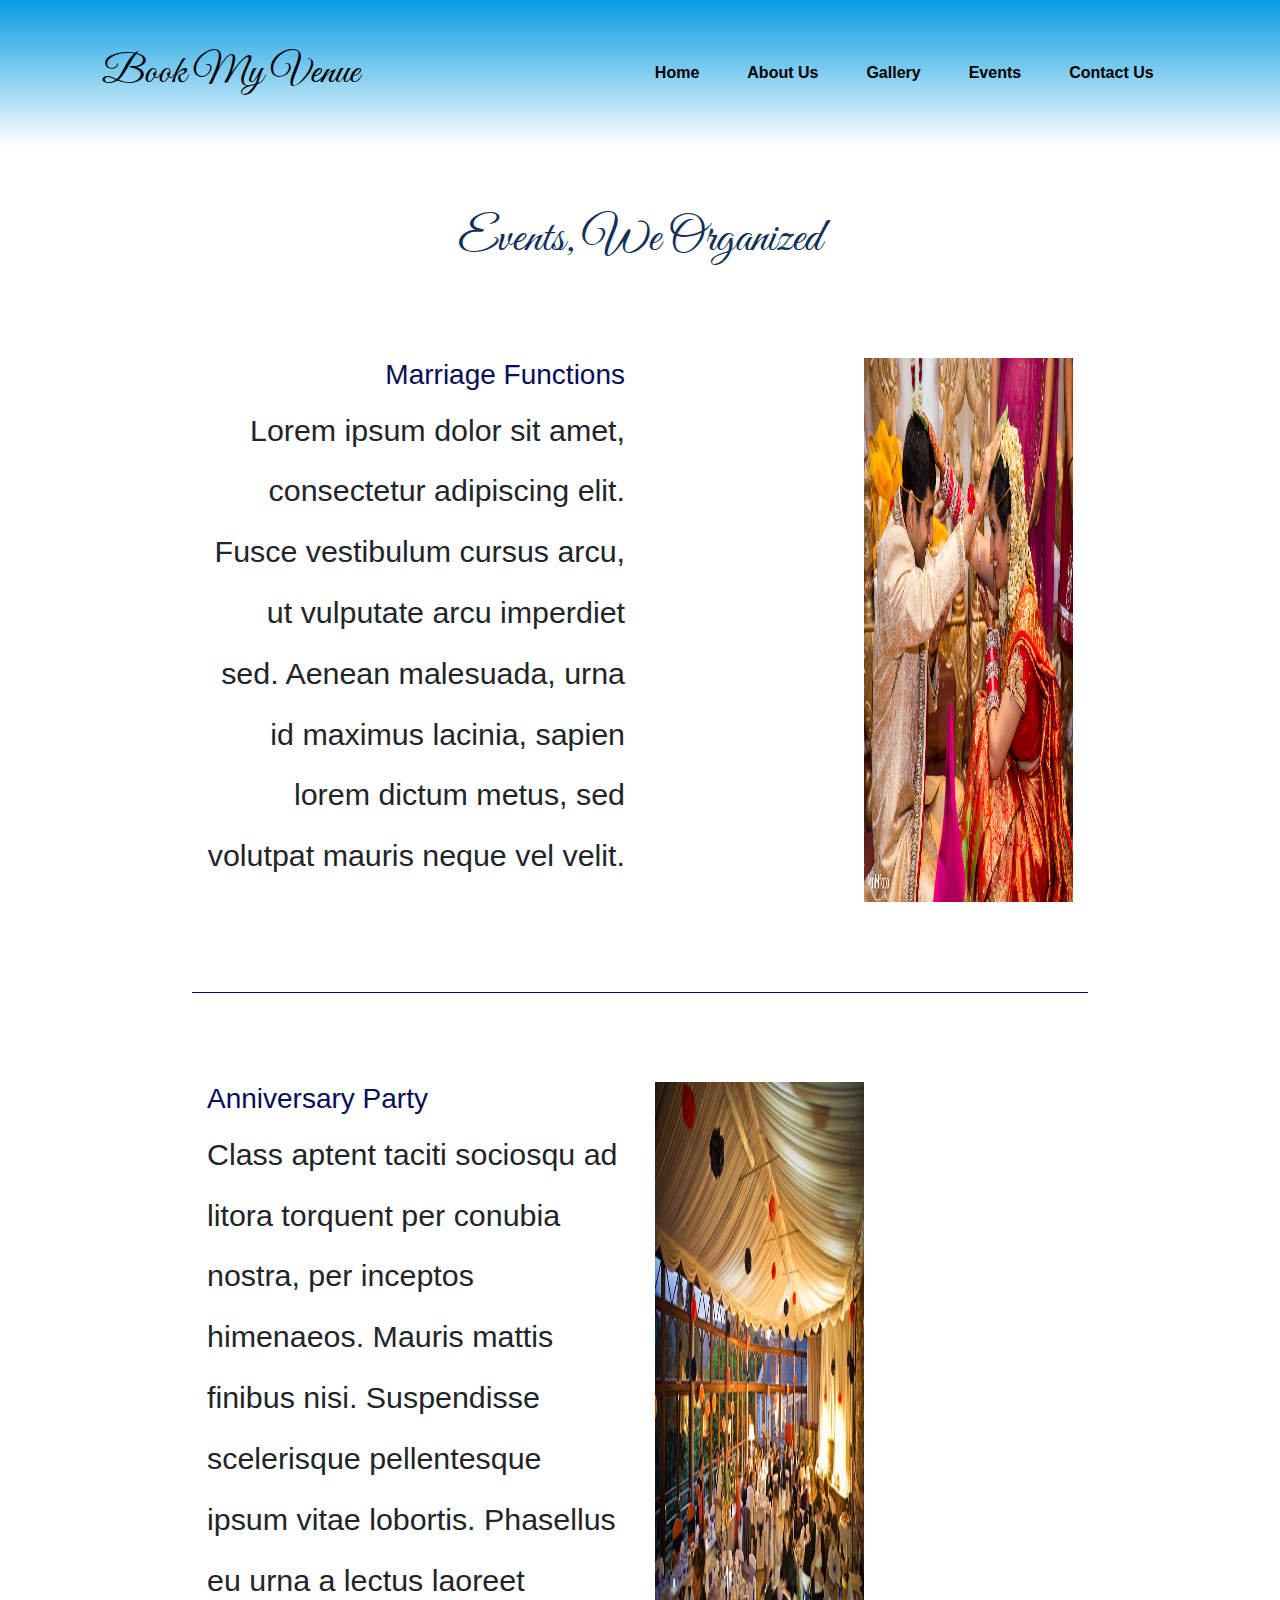
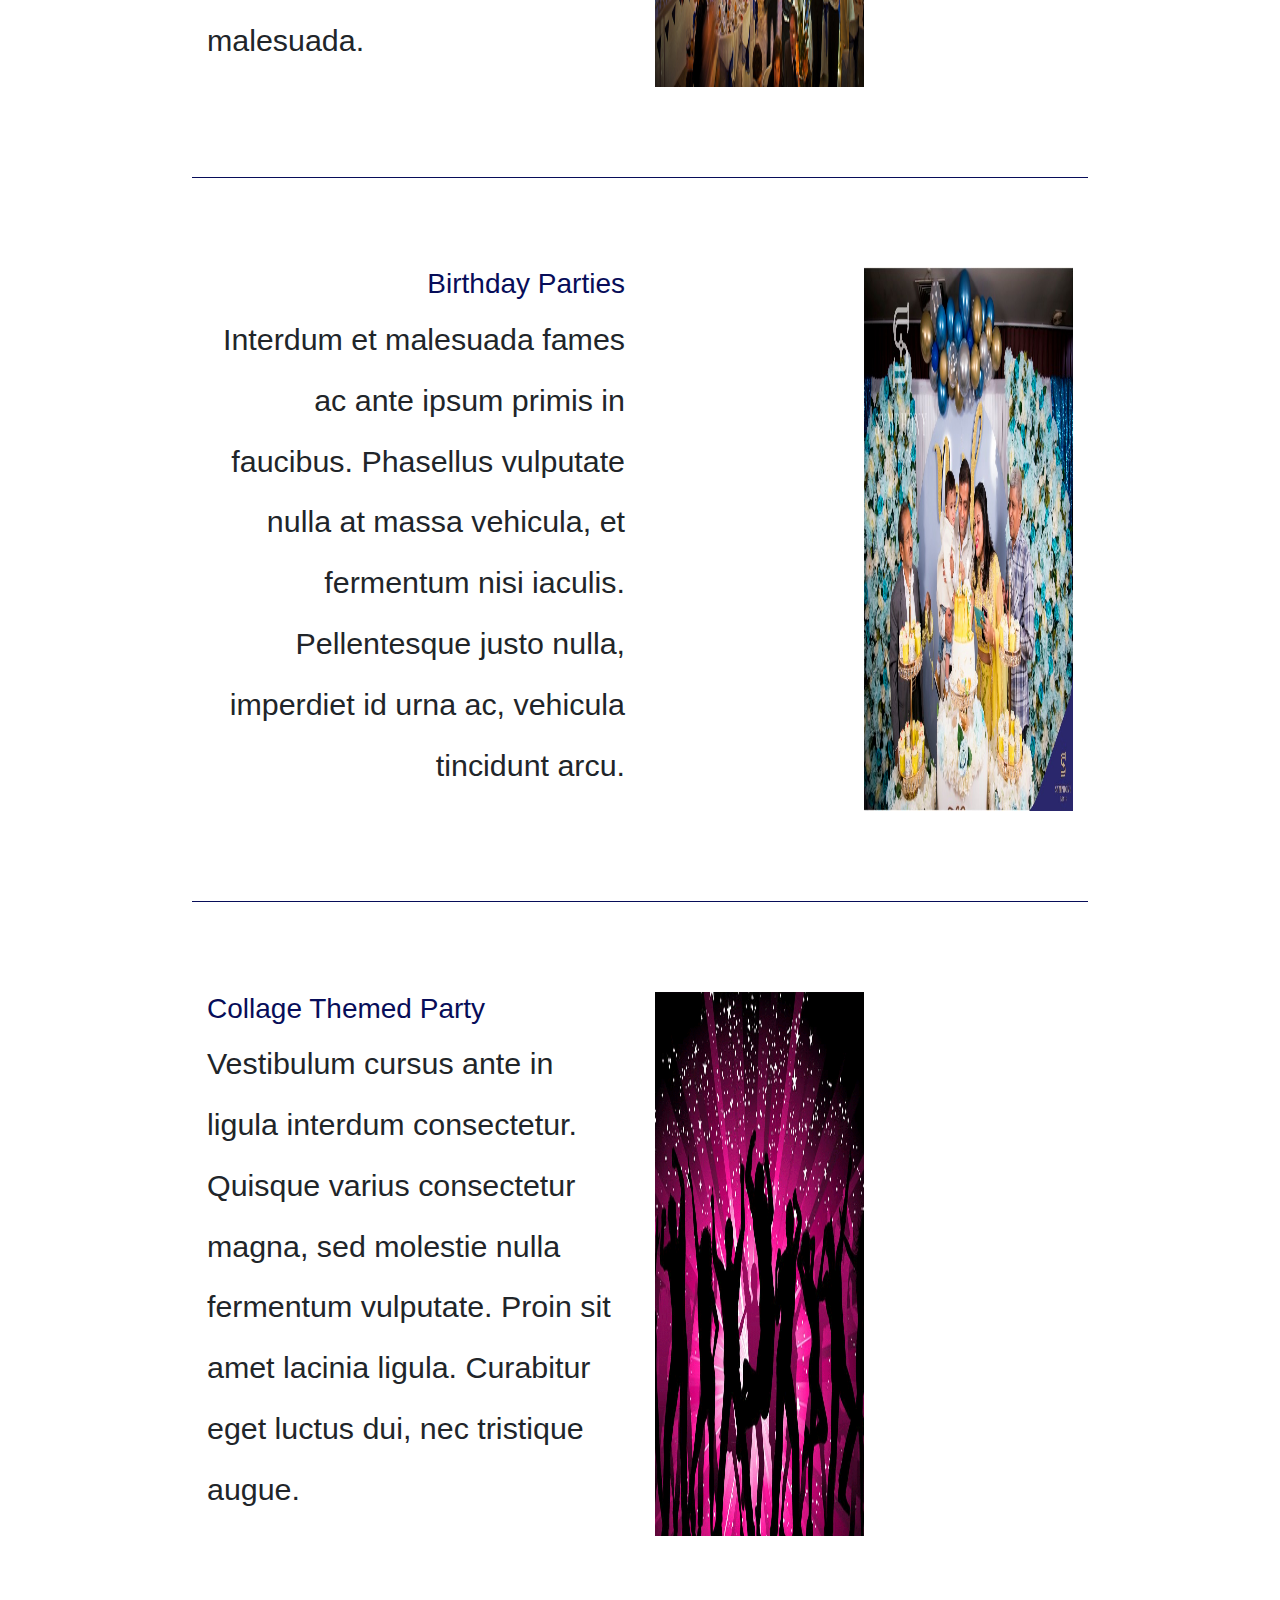
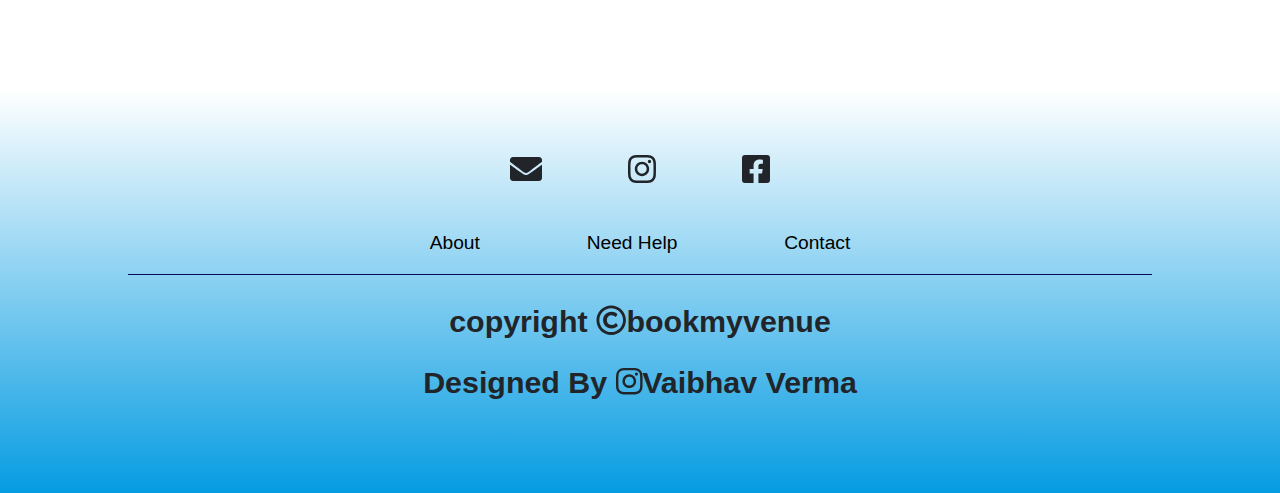
<file: events.html>
<!DOCTYPE html>
<html lang="en" dir="ltr">
    
    <head>
        <meta charset="utf-8">
        <title>Book My Venue | Events</title>
        
        
        <!-- bootstrap CSS -->
        <link rel="stylesheet" href="https://stackpath.bootstrapcdn.com/bootstrap/4.5.2/css/bootstrap.min.css" integrity="sha384-JcKb8q3iqJ61gNV9KGb8thSsNjpSL0n8PARn9HuZOnIxN0hoP+VmmDGMN5t9UJ0Z" crossorigin="anonymous">
        
        
        <!-- CSS -->
        <link rel="stylesheet" href="css/styles.css">
        
        <script defer src="fontawesome/js/all.js"></script>
        
        <!-- Google Fonts -->
        <link href="https://fonts.googleapis.com/css2?family=Great+Vibes&display=swap" rel="stylesheet">
        
        <!-- bootstrap JS -->
        <script src="https://code.jquery.com/jquery-3.5.1.slim.min.js" integrity="sha384-DfXdz2htPH0lsSSs5nCTpuj/zy4C+OGpamoFVy38MVBnE+IbbVYUew+OrCXaRkfj" crossorigin="anonymous"></script>
        <script src="https://cdn.jsdelivr.net/npm/popper.js@1.16.1/dist/umd/popper.min.js" integrity="sha384-9/reFTGAW83EW2RDu2S0VKaIzap3H66lZH81PoYlFhbGU+6BZp6G7niu735Sk7lN" crossorigin="anonymous"></script>
        <script src="https://stackpath.bootstrapcdn.com/bootstrap/4.5.2/js/bootstrap.min.js" integrity="sha384-B4gt1jrGC7Jh4AgTPSdUtOBvfO8shuf57BaghqFfPlYxofvL8/KUEfYiJOMMV+rV" crossorigin="anonymous"></script>
        
        
    </head>
    
  
    <body>
        <!-- Navbar Section -->
<!--         <div class="container"> -->
        <section id="navbar-section">
            <nav class="navbar navbar-expand-lg">
                <a class="navbar-brand" href="index.html">Book My Venue</a>
                <button class="navbar-toggler navbar-dark" type="button" data-toggle="collapse" data-target="#navbarNav" aria-controls="navbarNav" aria-expanded="false" aria-label="Toggle navigation">
                    <span class="fas fa-bars"></span>
                </button>
                <div class="collapse navbar-collapse" id="navbarNav">
                    <ul class="navbar-nav ml-auto">
                        <li class="nav-item active">
                            <a class="nav-link" href="index.html">Home</i>
                        </a>
                    </li>
                    <li class="nav-item navbar-custom">
                        <a id="link" class="nav-link" href="about.html">About Us</a>
                    </li>
                    <li class="nav-item">
                        <a class="nav-link" href="gallery.html">Gallery</a>
                    </li>
                    <li class="nav-item">
                        <a class="nav-link" href="events.html">Events</a>
                    </li>
                    <li class="nav-item">
                        <a class="nav-link" href="contact.html">Contact Us</a>
                    </li>
                </ul>
            </div>
        </nav>
   
    </section>
    
    <!-- Events Section -->
      <section id="event-section">
        <h1>Events, We Organized</h1>
        <div class="row event-row event-1">
            <div class="col-lg-6">
                <div class="">
                    <h3>Marriage Functions</h3>
                    <p>Lorem ipsum dolor sit amet, consectetur adipiscing elit. Fusce vestibulum cursus arcu, ut vulputate arcu imperdiet sed. Aenean malesuada, urna id maximus lacinia, sapien lorem dictum metus, sed volutpat mauris neque vel velit.</p>
                </div>
            </div>
            <div class="col-lg-6">
                <img class="event-photo" src="event-pic/event-1.jpeg" alt="">
            </div>
        </div>
        <hr>

        <div class="row event-row event-2">
            <div class="col-lg-6">
                <div class="">
                    <h3>Anniversary Party</h3>
                    <p>Class aptent taciti sociosqu ad litora torquent per conubia nostra, per inceptos himenaeos. Mauris mattis finibus nisi. Suspendisse scelerisque pellentesque ipsum vitae lobortis. Phasellus eu urna a lectus laoreet malesuada.</p>
                </div>
            </div>
            <div class="col-lg-6">
                <img class="event-photo" src="event-pic/Anniversary.jpg" alt="">
            </div>
        </div>
        <hr>

        <div class="row event-row event-1">
            <div class="col-lg-6">
                <div class="">
                    <h3>Birthday Parties</h3>
                    <p>Interdum et malesuada fames ac ante ipsum primis in faucibus. Phasellus vulputate nulla at massa vehicula, et fermentum nisi iaculis. Pellentesque justo nulla, imperdiet id urna ac, vehicula tincidunt arcu.</p>
                </div>
            </div>
            <div class="col-lg-6">
                <img class="event-photo" src="event-pic/birthday.jpg" alt="">
            </div>
        </div>
        <hr>

        <div class="row event-row event-2">
            <div class="col-lg-6">
                <div class="">
                    <h3>Collage Themed Party</h3>
                    <p>Vestibulum cursus ante in ligula interdum consectetur. Quisque varius consectetur magna, sed molestie nulla fermentum vulputate. Proin sit amet lacinia ligula. Curabitur eget luctus dui, nec tristique augue.</p>
                </div>
            </div>
            <div class="col-lg-6">
                <img class="event-photo" src="event-pic/freshers-party.png" alt="">
            </div>
        </div>
    
    </section>
    <!-- footer section -->
    <footer>
        <div class="footer-icon">
            <i class="ic fas fa-envelope fa-2x"></i>
            <a href="https://www.instagram.com/book.my.venue/?hl=en"><i class="ic fab fa-instagram fa-2x"></i></a>
            <i class="ic fab fa-facebook-square fa-2x"></i>
        </div>
        <div class="footer-link">
            <a class="foot-link" href="about.html">About</a>
            <a class="foot-link" href="https://forms.gle/ALYgMKSB9wD1b52t6">Need Help</a>
            <a class="foot-link" href="contact.html">Contact</a>
        </div>
        <hr>
        <p class="c-font-oswald c-font-14">
            <b>copyright </b><i class="far fa-copyright"></i><b>bookmyvenue</b>
            <br>
            <b>Designed By</b> <a href="https://www.instagram.com/vaibhavi__09/?hl=en"><i class="fab fa-instagram"></i><b>Vaibhav Verma</b></a>
        </p>
    </footer>

<!-- </div>
<style>.container{
    position: relative;
}
</style> -->
</body>
</html>
</file>
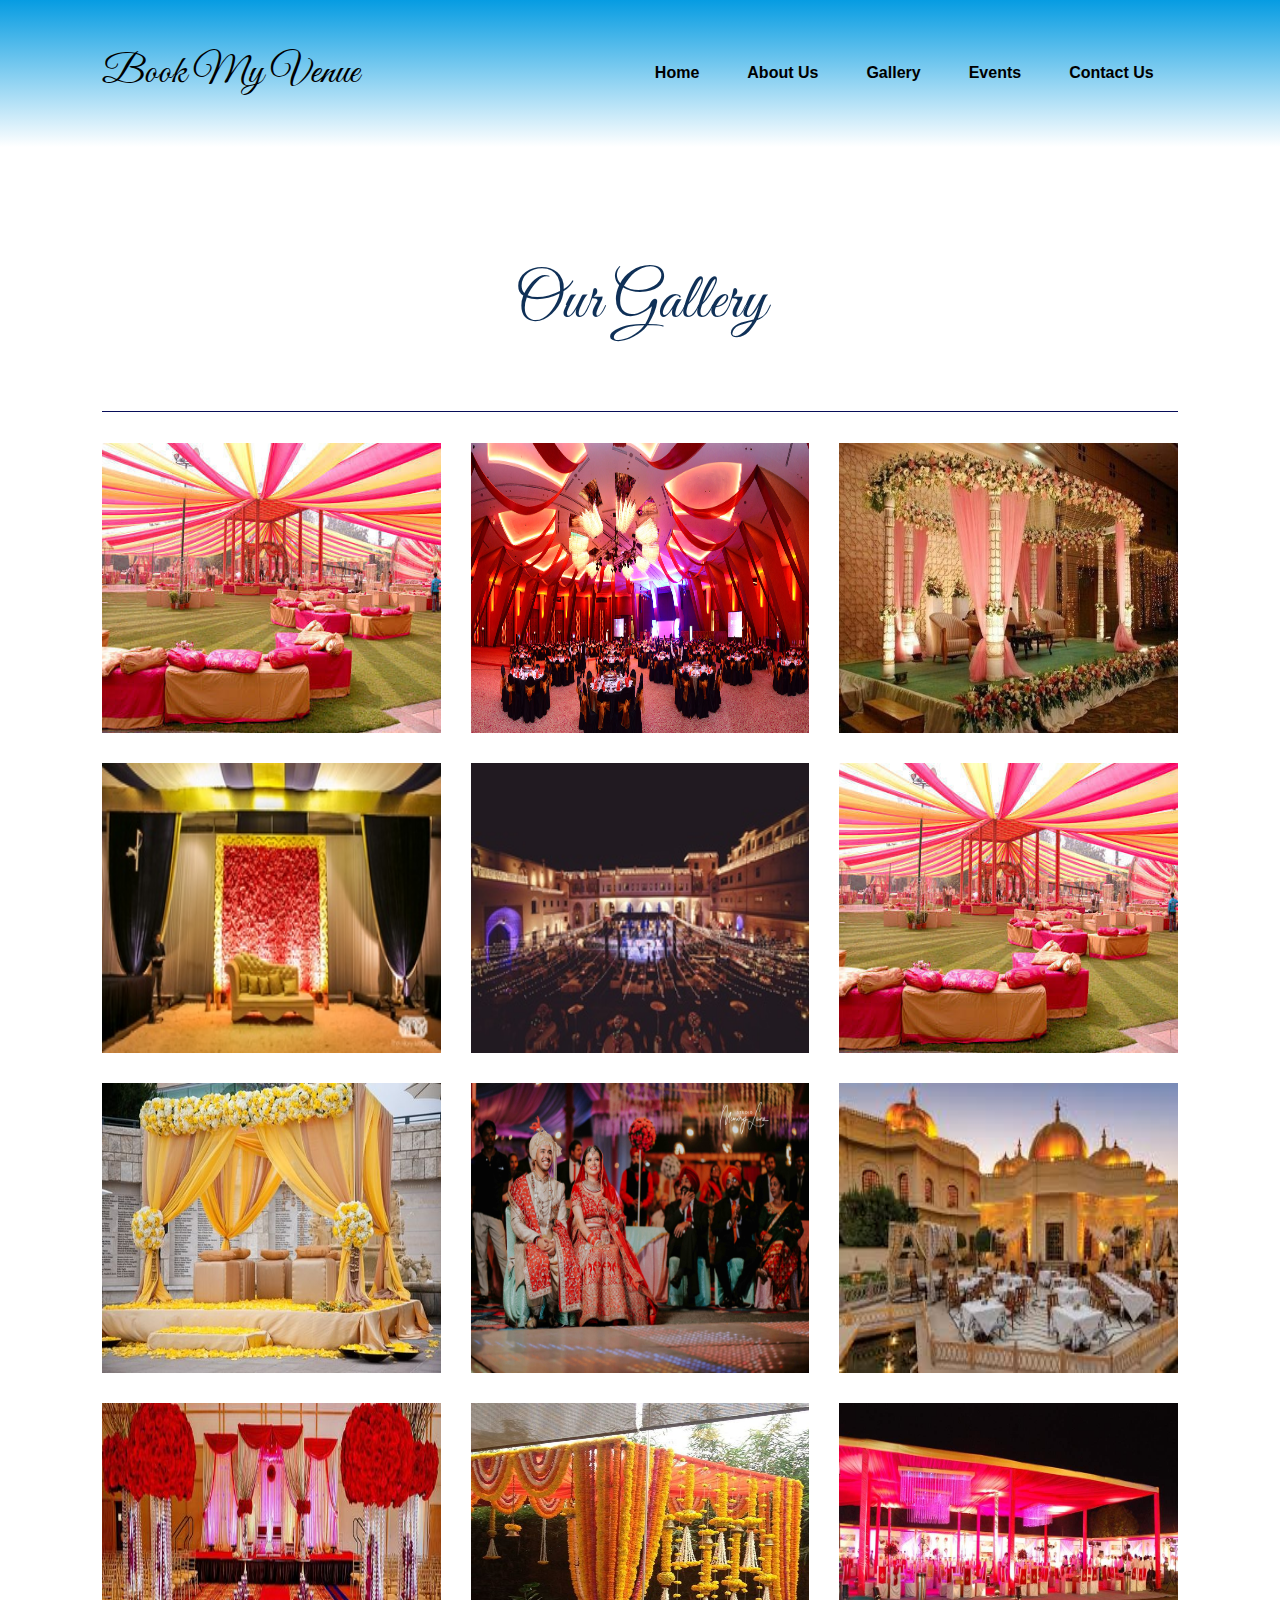
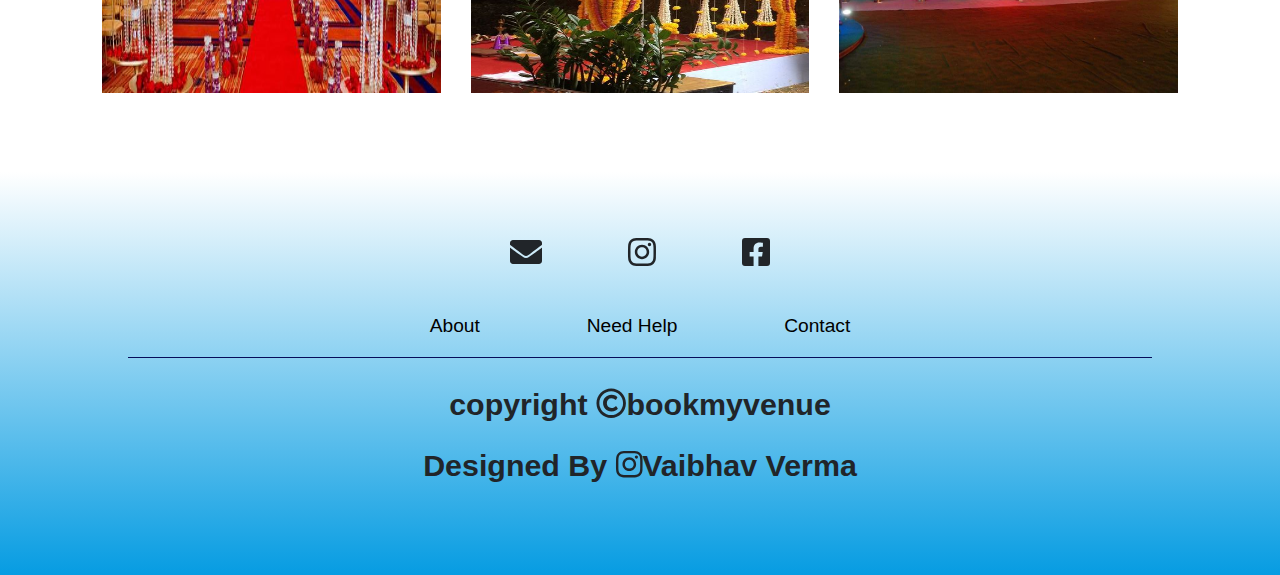
<file: gallery.html>
<!DOCTYPE html>
<html lang="en" dir="ltr">

<head>
    <meta charset="utf-8">
    <title>Book My Venue | Our Gallery</title>


    <!-- bootstrap CSS -->
    <link rel="stylesheet" href="https://stackpath.bootstrapcdn.com/bootstrap/4.5.2/css/bootstrap.min.css" integrity="sha384-JcKb8q3iqJ61gNV9KGb8thSsNjpSL0n8PARn9HuZOnIxN0hoP+VmmDGMN5t9UJ0Z" crossorigin="anonymous">


    <!-- CSS -->
    <link rel="stylesheet" href="css/styles.css">

    <script defer src="fontawesome/js/all.js"></script>

    <!-- Google Fonts -->
    <link href="https://fonts.googleapis.com/css2?family=Great+Vibes&display=swap" rel="stylesheet">

    <!-- bootstrap JS -->
    <script src="https://code.jquery.com/jquery-3.5.1.slim.min.js" integrity="sha384-DfXdz2htPH0lsSSs5nCTpuj/zy4C+OGpamoFVy38MVBnE+IbbVYUew+OrCXaRkfj" crossorigin="anonymous"></script>
    <script src="https://cdn.jsdelivr.net/npm/popper.js@1.16.1/dist/umd/popper.min.js" integrity="sha384-9/reFTGAW83EW2RDu2S0VKaIzap3H66lZH81PoYlFhbGU+6BZp6G7niu735Sk7lN" crossorigin="anonymous"></script>
    <script src="https://stackpath.bootstrapcdn.com/bootstrap/4.5.2/js/bootstrap.min.js" integrity="sha384-B4gt1jrGC7Jh4AgTPSdUtOBvfO8shuf57BaghqFfPlYxofvL8/KUEfYiJOMMV+rV" crossorigin="anonymous"></script>
    
</head>

<body>
    
    <!-- Navbar section -->
<!--     <div class="container"> -->
    <section id="navbar-section">
        <nav class="navbar navbar-expand-lg">
            <a class="navbar-brand" href="index.html">Book My Venue</a>
              <button class="navbar-toggler navbar-dark" type="button" data-toggle="collapse" data-target="#navbarNav" aria-controls="navbarNav" aria-expanded="false" aria-label="Toggle navigation">
                    <span class="fas fa-bars"></span>
                </button>
            <div class="collapse navbar-collapse" id="navbarNav">
                <ul class="navbar-nav ml-auto">
                    <li class="nav-item">
                        <a class="nav-link" href="index.html">Home</i>
                        </a>
                    </li>
                    <li class="nav-item">
                        <a id="link" class="nav-link" href="about.html">About Us</a>
                    </li>
                    <li class="nav-item active">
                        <a class="nav-link" href="gallery.html">Gallery</a>
                    </li>
                    <li class="nav-item">
                        <a class="nav-link" href="events.html">Events</a>
                    </li>
                    <li class="nav-item">
                        <a class="nav-link" href="contact.html">Contact Us</a>
                    </li>
                </ul>
            </div>
        </nav>
    </section>
    <section id="gallery-section">
        <h1 class="h1-gal">Our Gallery</h1>
        <hr class="footer-hr">
        <div class="row">
            <div class="col-lg-4 gal">
                <img class="img" src="gallery-img/img6.jpg" alt="">
            </div>
            <div class="col-lg-4 gal">
                <img class="img" src="gallery-img/img2.jpg" alt="">
            </div>
            <div class="col-lg-4 gal">
                <img class="img" src="gallery-img/img3.jpg" alt="">
            </div>
        </div>
        <div class="row">
            <div class="col-lg-4 gal">
                <img class="img" src="gallery-img/img4.jpg" alt="">
            </div>
            <div class="col-lg-4 gal">
                <img class="img" src="gallery-img/img5.jpg" alt="">
            </div>
            <div class="col-lg-4 gal">
                <img class="img" src="gallery-img/img6.jpg" alt="">
            </div>
        </div>
        <div class="row">
            <div class="col-lg-4 gal">
                <img class="img" src="gallery-img/img10.jpg" alt="">
            </div>
            <div class="col-lg-4 gal">
                <img class="img" src="photos/pic-01.jpg" alt="">
            </div>
            <div class="col-lg-4 gal">
                <img class="img" src="photos/pic-0.jpg" alt="">
            </div>
        </div>
        <div class="row">
            <div class="col-lg-4 gal">
                <img class="img" src="gallery-img/img7.jpg" alt="">
            </div>
            <div class="col-lg-4 gal">
                <img class="img" src="gallery-img/img8.jpg" alt="">
            </div>
            <div class="col-lg-4 gal">
                <img class="img" src="gallery-img/img9.jpg" alt="">
            </div>
        </div>
    </section>


    <!-- footer section -->
    <footer>
        <div class="footer-icon">
            <i class="ic fas fa-envelope fa-2x"></i>
            <a href="https://www.instagram.com/book.my.venue/?hl=en"><i class="ic fab fa-instagram fa-2x"></i></a>
            <i class="ic fab fa-facebook-square fa-2x"></i>
        </div>
        <div class="footer-link">
            <a class="foot-link" href="about.html">About</a>
            <a class="foot-link" href="https://forms.gle/ALYgMKSB9wD1b52t6">Need Help</a>
            <a class="foot-link" href="contact.html">Contact</a>
        </div>
        <hr>
        <p class="c-font-oswald c-font-14">
            <b>copyright </b><i class="far fa-copyright"></i><b>bookmyvenue</b>
            <br>
            <b>Designed By</b> <a href="https://www.instagram.com/vaibhavi__09/?hl=en"><i class="fab fa-instagram"></i><b>Vaibhav Verma</b></a>
        </p>

    </footer>
<!-- </div>
<style>.container{
    position: relative;
   }
  </style> -->

</body>

</html>
</file>
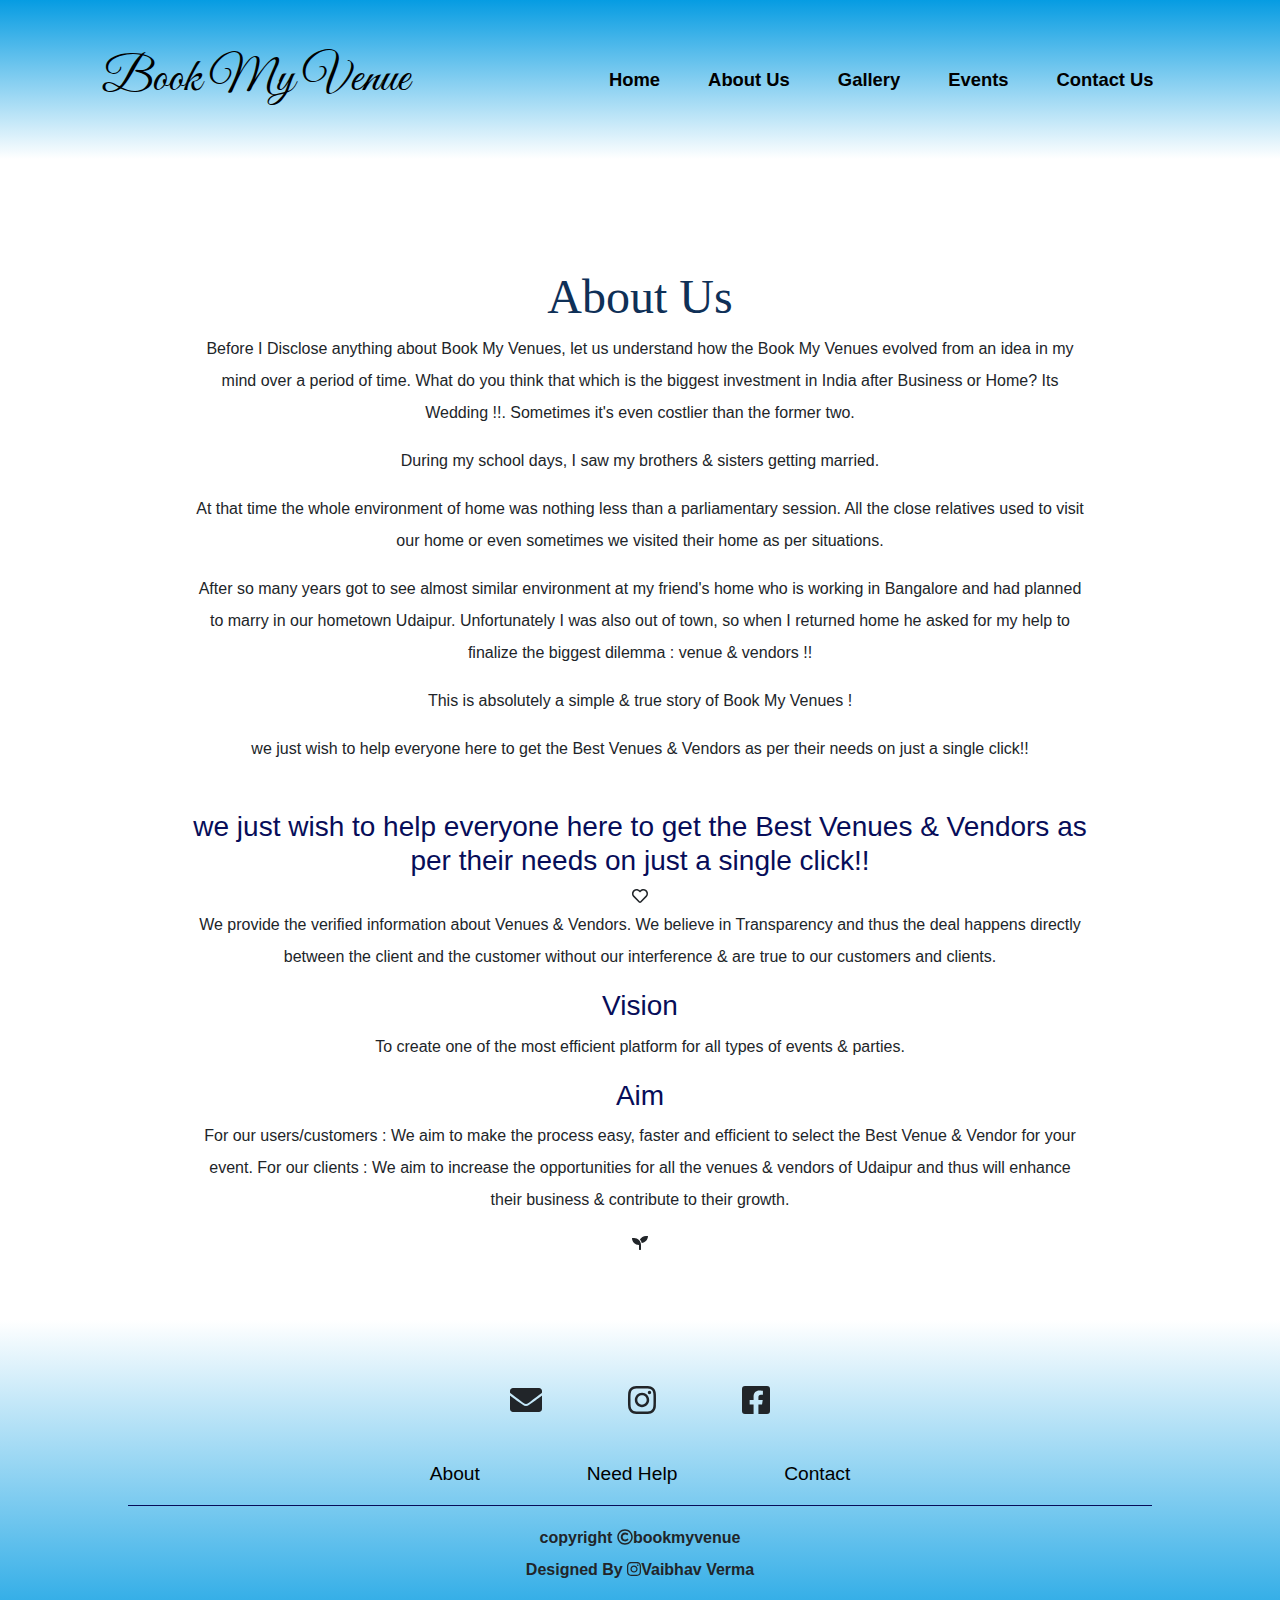
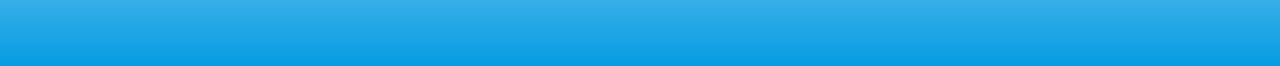
<file: project/about.html>
<!DOCTYPE html>
<html lang="en" dir="ltr">

<head>
    <meta charset="utf-8">
    <title>Book My Venue | About Us</title>


    <!-- bootstrap CSS -->
    <link rel="stylesheet" href="https://stackpath.bootstrapcdn.com/bootstrap/4.5.2/css/bootstrap.min.css" integrity="sha384-JcKb8q3iqJ61gNV9KGb8thSsNjpSL0n8PARn9HuZOnIxN0hoP+VmmDGMN5t9UJ0Z" crossorigin="anonymous">


    <!-- CSS -->
    <link rel="stylesheet" href="css/styles.css">

    <script defer src="fontawesome/js/all.js"></script>

    <!-- Google Fonts -->
    <link href="https://fonts.googleapis.com/css2?family=Great+Vibes&display=swap" rel="stylesheet">

    <!-- bootstrap JS -->
    <script src="https://code.jquery.com/jquery-3.5.1.slim.min.js" integrity="sha384-DfXdz2htPH0lsSSs5nCTpuj/zy4C+OGpamoFVy38MVBnE+IbbVYUew+OrCXaRkfj" crossorigin="anonymous"></script>
    <script src="https://cdn.jsdelivr.net/npm/popper.js@1.16.1/dist/umd/popper.min.js" integrity="sha384-9/reFTGAW83EW2RDu2S0VKaIzap3H66lZH81PoYlFhbGU+6BZp6G7niu735Sk7lN" crossorigin="anonymous"></script>
    <script src="https://stackpath.bootstrapcdn.com/bootstrap/4.5.2/js/bootstrap.min.js" integrity="sha384-B4gt1jrGC7Jh4AgTPSdUtOBvfO8shuf57BaghqFfPlYxofvL8/KUEfYiJOMMV+rV" crossorigin="anonymous"></script>

</head>

<body>

    <!-- Navbar section -->
    <section id="navbar-section">
        <nav class="navbar navbar-expand-lg">
            <a class="navbar-brand" href="index.html">Book My Venue</a>
            <button class="navbar-toggler navbar-dark" type="button" data-toggle="collapse" data-target="#navbarNav" aria-controls="navbarNav" aria-expanded="false" aria-label="Toggle navigation">
        <span class="navbar-toggler-icon"></span>
      </button>
            <div class="collapse navbar-collapse" id="navbarNav">
                <ul class="navbar-nav ml-auto">
                    <li class="nav-item">
                        <a class="nav-link" href="index.html">Home</a>
                    </li>
                    <li class="nav-item active">
                        <a id="link" class="nav-link" href="about.html">About Us</a>
                    </li>
                    <li class="nav-item">
                        <a class="nav-link" href="gallery.html">Gallery</a>
                    </li>
                    <li class="nav-item">
                        <a class="nav-link" href="events.html">Events</a>
                    </li>
                    <li class="nav-item">
                        <a class="nav-link" href="contact.html">Contact Us</a>
                    </li>
                </ul>
            </div>
        </nav>
    </section>


    <!-- About Us Section -->
    <section id="about">
        <div class="about-1">
            <h1>About Us</h1>
            <p>Before I Disclose anything about Book My Venues, let us understand how the Book My Venues evolved from an idea in my mind over a period of time. What do you think that which is the biggest investment in India after Business or Home? Its Wedding
                !!. Sometimes it's even costlier than the former two.</p>
            <p>During my school days, I saw my brothers & sisters getting married.</p>
            <p>At that time the whole environment of home was nothing less than a parliamentary session. All the close relatives used to visit our home or even sometimes we visited their home as per situations.</p>
            <p>After so many years got to see almost similar environment at my friend's home who is working in Bangalore and had planned to marry in our hometown Udaipur. Unfortunately I was also out of town, so when I returned home he asked for my help
                to finalize the biggest dilemma : venue & vendors !!</p>
            <p>This is absolutely a simple & true story of Book My Venues !</p>
            <p>we just wish to help everyone here to get the Best Venues & Vendors as per their needs on just a single click!!</p>

        </div>
        <div class="about-1"></div>
        <h3>we just wish to help everyone here to get the Best Venues & Vendors as per their needs on just a single click!!</h3><i class="far fa-heart"></i>
        <p>We provide the verified information about Venues & Vendors. We believe in Transparency and thus the deal happens directly between the client and the customer without our interference & are true to our customers and clients.</p>
        <h3>Vision</h3>
        <p>To create one of the most efficient platform for all types of events & parties.</p>
        <h3>Aim</h3>
        <p>For our users/customers : We aim to make the process easy, faster and efficient to select the Best Venue & Vendor for your event. For our clients : We aim to increase the opportunities for all the venues & vendors of Udaipur and thus will enhance
            their business & contribute to their growth.</p>
        <i class="fas fa-seedling"></i>
        </div>
    </section>

    <!-- footer section -->
    <footer>
        <div class="footer-icon">
            <i class="ic fas fa-envelope fa-2x"></i>
            <a href="https://www.instagram.com/book.my.venue/?hl=en"><i class="ic fab fa-instagram fa-2x"></i></a>
            <i class="ic fab fa-facebook-square fa-2x"></i>
        </div>
        <div class="footer-link">
            <a class="foot-link" href="about.html">About</a>
            <a class="foot-link" href="https://forms.gle/ALYgMKSB9wD1b52t6">Need Help</a>
            <a class="foot-link" href="contact.html">Contact</a>
        </div>
        <hr>
        <p class="c-font-oswald c-font-14">
            <b>copyright </b><i class="far fa-copyright"></i><b>bookmyvenue</b>
            <br>
            <b>Designed By</b> <a href="https://www.instagram.com/vaibhavi__09/?hl=en"><i class="fab fa-instagram"></i><b>Vaibhav Verma</b></a>
        </p>
    </footer>


</body>

</html>
</file>
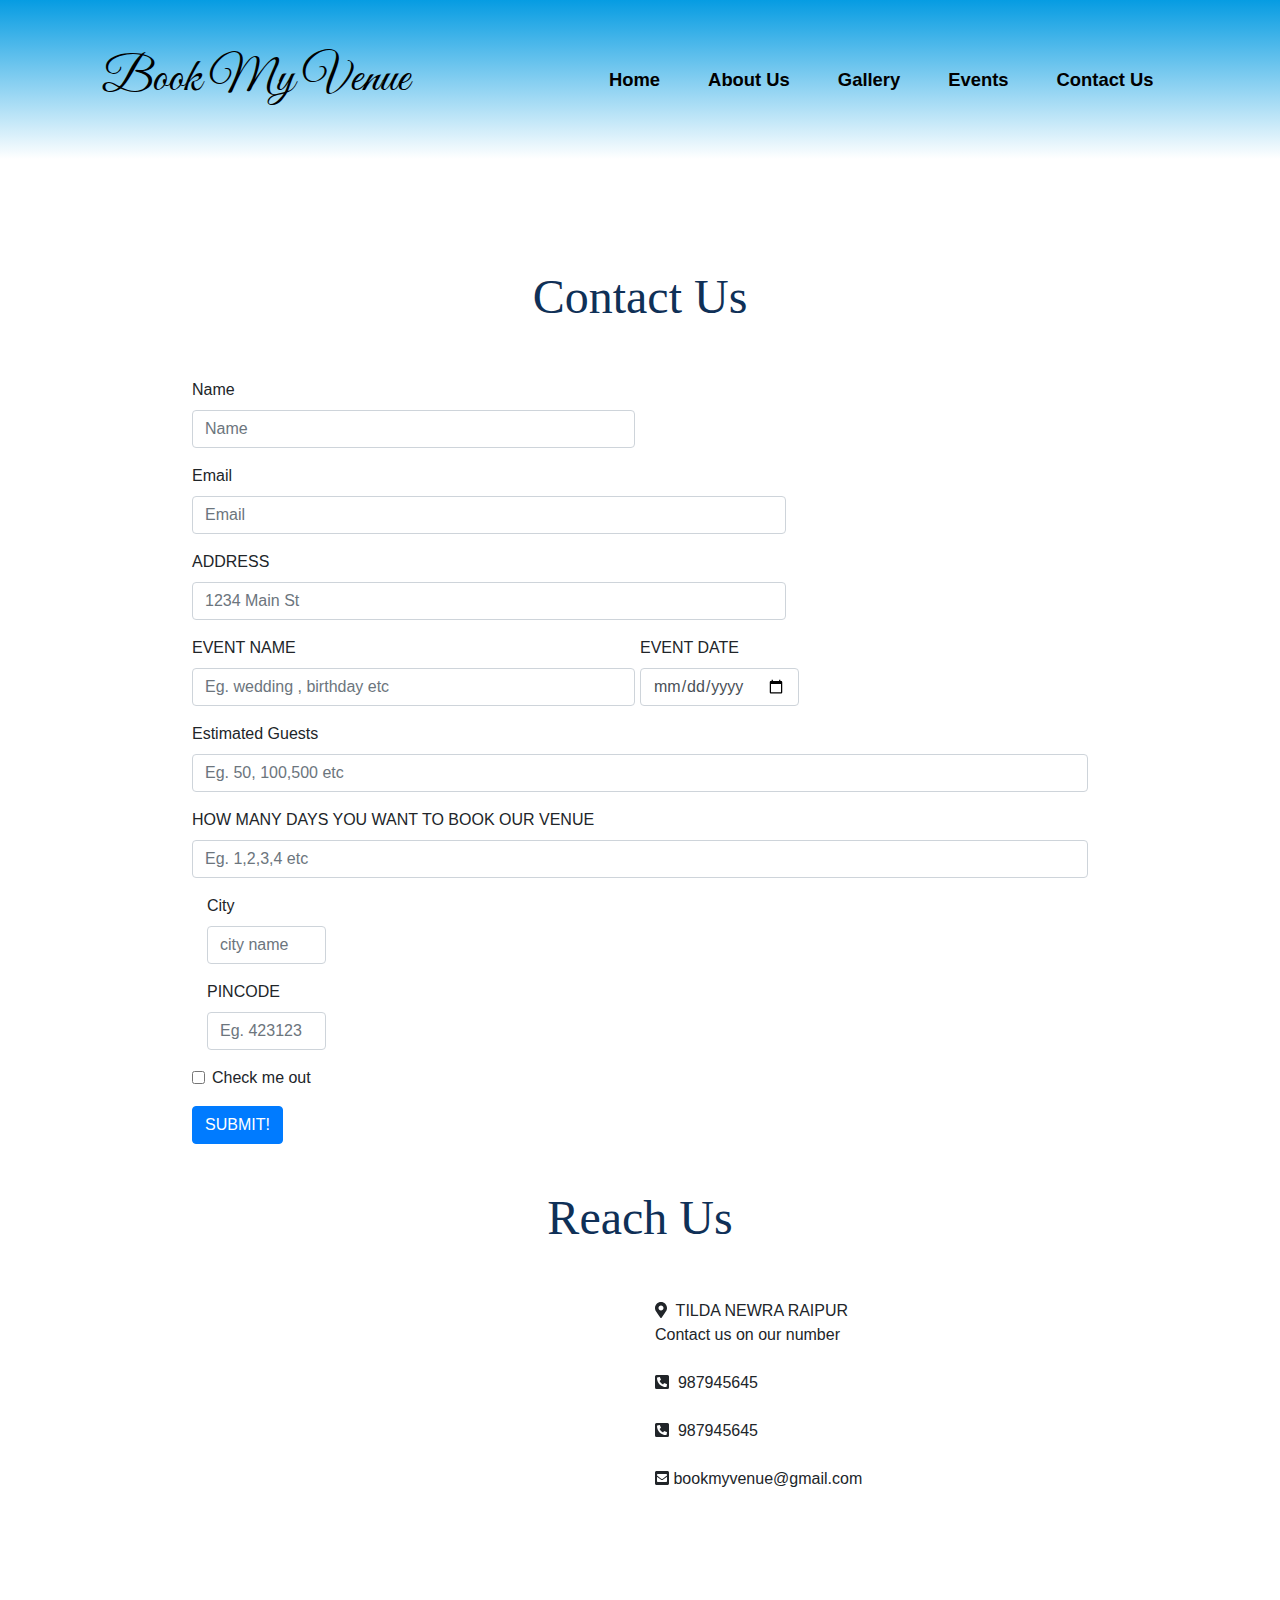
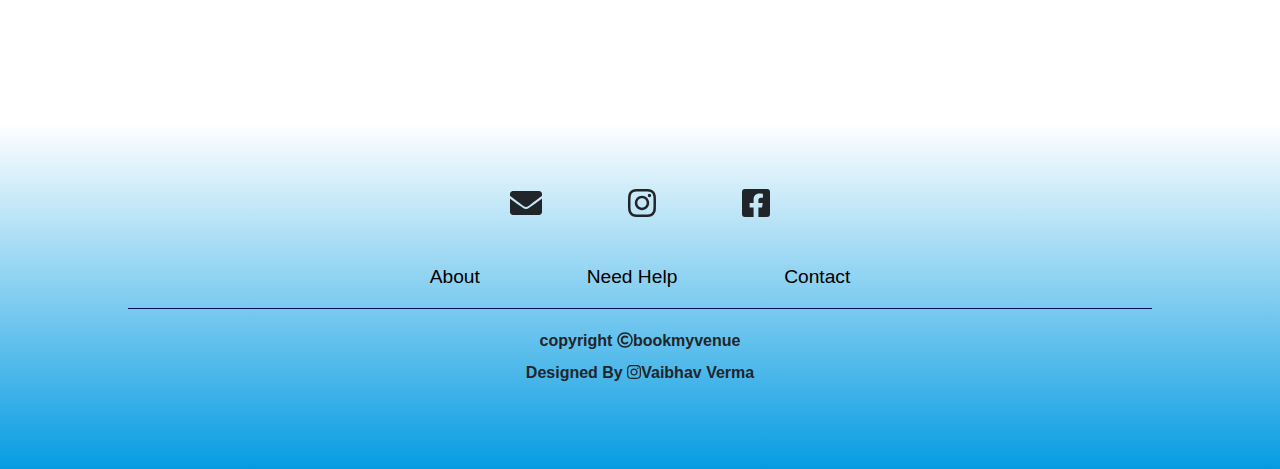
<file: project/contact.html>
<!DOCTYPE html>
<html lang="en" dir="ltr">

<head>
    <meta charset="utf-8">
    <title>Book My Venue</title>


    <!-- bootstrap CSS -->
    <link rel="stylesheet" href="https://stackpath.bootstrapcdn.com/bootstrap/4.5.2/css/bootstrap.min.css" integrity="sha384-JcKb8q3iqJ61gNV9KGb8thSsNjpSL0n8PARn9HuZOnIxN0hoP+VmmDGMN5t9UJ0Z" crossorigin="anonymous">


    <!-- CSS -->
    <link rel="stylesheet" href="css/styles.css">

    <script defer src="fontawesome/js/all.js"></script>

    <!-- Google Fonts -->
    <link href="https://fonts.googleapis.com/css2?family=Great+Vibes&display=swap" rel="stylesheet">

    <!-- bootstrap JS -->
    <script src="https://code.jquery.com/jquery-3.5.1.slim.min.js" integrity="sha384-DfXdz2htPH0lsSSs5nCTpuj/zy4C+OGpamoFVy38MVBnE+IbbVYUew+OrCXaRkfj" crossorigin="anonymous"></script>
    <script src="https://cdn.jsdelivr.net/npm/popper.js@1.16.1/dist/umd/popper.min.js" integrity="sha384-9/reFTGAW83EW2RDu2S0VKaIzap3H66lZH81PoYlFhbGU+6BZp6G7niu735Sk7lN" crossorigin="anonymous"></script>
    <script src="https://stackpath.bootstrapcdn.com/bootstrap/4.5.2/js/bootstrap.min.js" integrity="sha384-B4gt1jrGC7Jh4AgTPSdUtOBvfO8shuf57BaghqFfPlYxofvL8/KUEfYiJOMMV+rV" crossorigin="anonymous"></script>


</head>

<body>

    <!-- Navbar Section -->
    <section id="navbar-section">
        <nav class="navbar navbar-expand-lg">
            <a class="navbar-brand" href="index.html">Book My Venue</a>
            <button class="navbar-toggler navbar-dark" type="button" data-toggle="collapse" data-target="#navbarNav" aria-controls="navbarNav" aria-expanded="false" aria-label="Toggle navigation">
        <span class="navbar-toggler-icon"></span>
      </button>
            <div class="collapse navbar-collapse" id="navbarNav">
                <ul class="navbar-nav ml-auto">
                    <li class="nav-item active">
                        <a class="nav-link" href="index.html">Home</a>
                    </li>
                    <li class="nav-item navbar-custom">
                        <a id="link" class="nav-link" href="about.html">About Us</a>
                    </li>
                    <li class="nav-item">
                        <a class="nav-link" href="gallery.html">Gallery</a>
                    </li>
                    <li class="nav-item">
                        <a class="nav-link" href="events.html">Events</a>
                    </li>
                    <li class="nav-item">
                        <a class="nav-link" href="contact.html">Contact Us</a>
                    </li>
                </ul>
            </div>
        </nav>
    </section>


    <!-- Contact-Section -->
    <section id="contact-section">
        <h1 class="reach">Contact Us</h1>
        <form>
            <div class="form-row">
                <div class="form-group col-md-6">
                    <label for="inputName">Name</label>
                    <input type="text" class="form-control" id="inputName" placeholder="Name">
                </div>
                <div class="form-group col-md-8">
                    <label for="inputEmail4">Email</label>
                    <input type="email" class="form-control" id="inputEmail4" placeholder="Email">
                </div>
                <div class="form-group col-md-8">
                    <label for="inputAddress">ADDRESS</label>
                    <input type="text" class="form-control" id="inputAddress" placeholder="1234 Main St">
                </div>
                <div class="form-group col-md-6">
                    <label for="inputName">EVENT NAME</label>
                    <input type="text" class="form-control" id="inputName" placeholder="Eg. wedding , birthday etc">
                </div>
                <div class="form-group">
                    <label for="Event date">EVENT DATE</label>
                    <input type="date" class="form-control" id="inputName" placeholder="Event date">
                </div>
            </div>
            <div class="form-group">
                <label for="inputGuests">Estimated Guests</label>
                <input type="text" class="form-control" id="inputGuests" placeholder="Eg. 50, 100,500 etc">
            </div>
            <div class="form-group">
                <label for="inputGuests">HOW MANY DAYS YOU WANT TO BOOK OUR VENUE</label>
                <input type="text" class="form-control" id="inputGuests" placeholder="Eg. 1,2,3,4 etc">
            </div>
            <div class="form-group">
                <div class="form-group col-md-2">
                    <label for="inputCity">City</label>
                    <input type="text" class="form-control" id="inputCity" placeholder="city name">
                </div>
                <div class="form-group col-md-2">
                    <label for="inputZip">PINCODE</label>
                    <input type="text" class="form-control" id="inputZip" placeholder="Eg. 423123">
                </div>
            </div>
            <div class="form-group">
                <div class="form-check">
                    <input class="form-check-input" type="checkbox" id="gridCheck">
                    <label class="form-check-label" for="gridCheck">
          Check me out
          </label>
                </div>
                <!-- <div class="form-group col-md-4">
          <label for="inputState">State</label>
          <select id="inputState" class="form-control">
            <option selected>Choose...</option>
            <option>...</option>
          </select>
        </div> -->
            </div>
            <button type="submit" class="btn btn-primary">SUBMIT!</button>
        </form>
        <h1 class="reach">Reach Us</h1>
        <div class="row">
            <div class="col-lg-6">
                <div class="mapouter">
                    <div class="gmap_canvas"><iframe width="360" height="360" id="gmap_canvas" src="https://maps.google.com/maps?q=tilda%2C%20newra&t=&z=15&ie=UTF8&iwloc=&output=embed" frameborder="0" scrolling="no" marginheight="0" marginwidth="0"></iframe>
                        <a href="https://www.embedgooglemap.net/blog/divi-discount-code-elegant-themes-coupon/"></a>
                    </div>
                    <style>
                        .mapouter {
                            position: relative;
                            text-align: right;
                            height: 360px;
                            width: 360px;
                        }
                        
                        .gmap_canvas {
                            overflow: hidden;
                            background: none!important;
                            height: 360px;
                            width: 360px;
                        }
                    </style>
                </div>
            </div>
            <div class="col-lg-6">
                <i class="fas fa-map-marker-alt"></i>&nbsp; TILDA NEWRA RAIPUR<br>Contact us on our number<br>
                <br>
                <i class="fas fa-phone-square-alt"></i>&nbsp; 987945645<br>
                <br>
                <i class="fas fa-phone-square-alt"></i>&nbsp; 987945645<br>
                <br>
                <i class="fas fa-envelope-square"></i>&nbsp;bookmyvenue@gmail.com
            </div>
        </div>
    </section>


    <!-- footer section -->
    <footer>
        <div class="footer-icon">
            <i class="ic fas fa-envelope fa-2x"></i>
            <a href="https://www.instagram.com/book.my.venue/?hl=en"><i class="ic fab fa-instagram fa-2x"></i></a>
            <i class="ic fab fa-facebook-square fa-2x"></i>
        </div>
        <div class="footer-link">
            <a class="foot-link" href="about.html">About</a>
            <a class="foot-link" href="https://forms.gle/ALYgMKSB9wD1b52t6">Need Help</a>
            <a class="foot-link" href="contact.html">Contact</a>
        </div>
        <hr>
        <p class="c-font-oswald c-font-14">
            <b>copyright </b><i class="far fa-copyright"></i><b>bookmyvenue</b>
            <br>
            <b>Designed By</b> <a href="https://www.instagram.com/vaibhavi__09/?hl=en"><i class="fab fa-instagram"></i><b>Vaibhav Verma</b></a>
        </p>
    </footer>

</body>
</file>
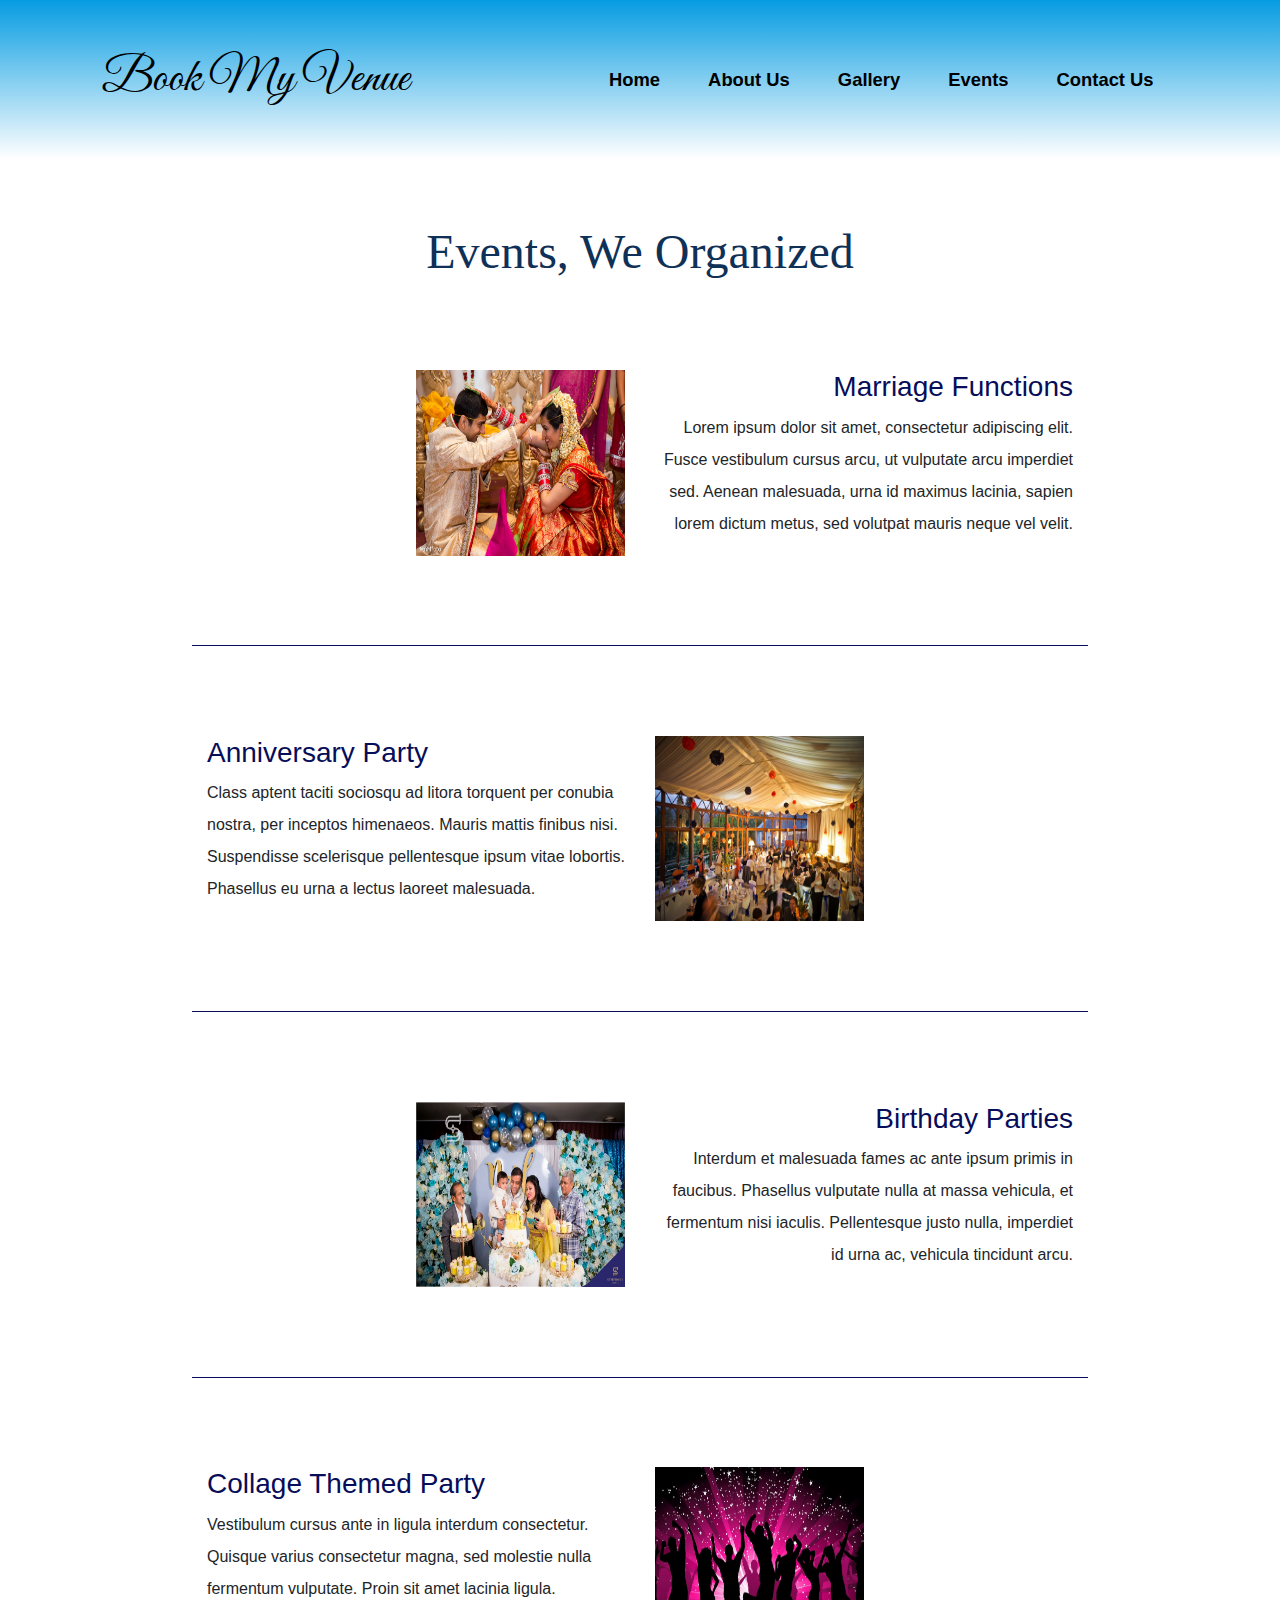
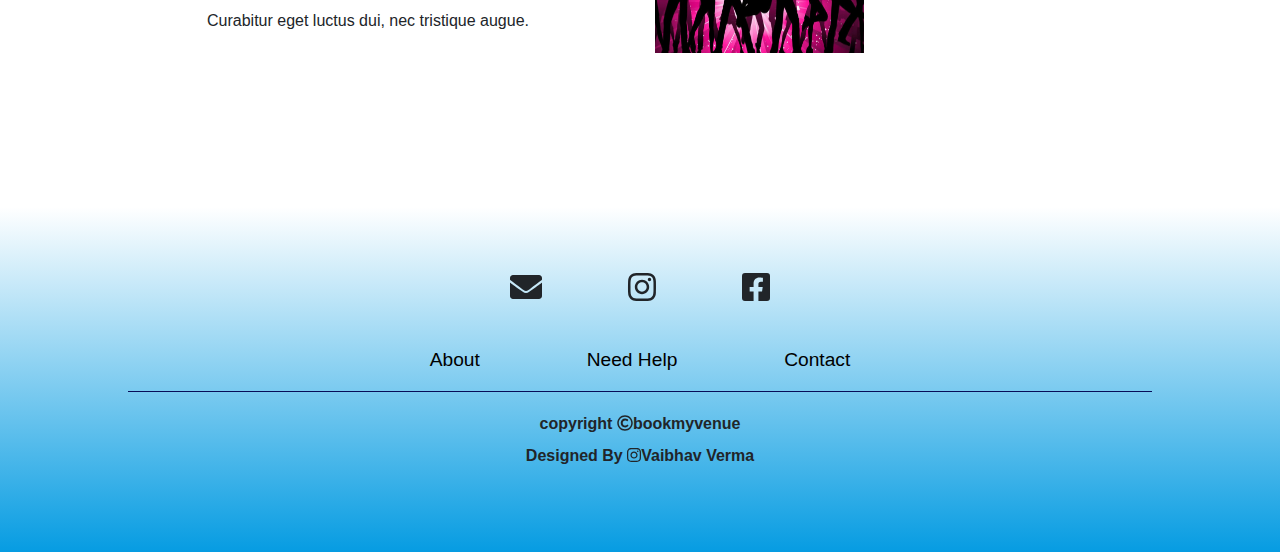
<file: project/events.html>
<!DOCTYPE html>
<html lang="en" dir="ltr">
  <head>
    <meta charset="utf-8">
    <title>Book My Venue | Events</title>


    <!-- bootstrap CSS -->
    <link rel="stylesheet" href="https://stackpath.bootstrapcdn.com/bootstrap/4.5.2/css/bootstrap.min.css" integrity="sha384-JcKb8q3iqJ61gNV9KGb8thSsNjpSL0n8PARn9HuZOnIxN0hoP+VmmDGMN5t9UJ0Z" crossorigin="anonymous">


    <!-- CSS -->
    <link rel="stylesheet" href="css/styles.css">

    <script defer src="fontawesome/js/all.js"></script>

    <!-- Google Fonts -->
    <link href="https://fonts.googleapis.com/css2?family=Great+Vibes&display=swap" rel="stylesheet">

    <!-- bootstrap JS -->
    <script src="https://code.jquery.com/jquery-3.5.1.slim.min.js" integrity="sha384-DfXdz2htPH0lsSSs5nCTpuj/zy4C+OGpamoFVy38MVBnE+IbbVYUew+OrCXaRkfj" crossorigin="anonymous"></script>
    <script src="https://cdn.jsdelivr.net/npm/popper.js@1.16.1/dist/umd/popper.min.js" integrity="sha384-9/reFTGAW83EW2RDu2S0VKaIzap3H66lZH81PoYlFhbGU+6BZp6G7niu735Sk7lN" crossorigin="anonymous"></script>
    <script src="https://stackpath.bootstrapcdn.com/bootstrap/4.5.2/js/bootstrap.min.js" integrity="sha384-B4gt1jrGC7Jh4AgTPSdUtOBvfO8shuf57BaghqFfPlYxofvL8/KUEfYiJOMMV+rV" crossorigin="anonymous"></script>


  </head>
  <body>

    <!-- Navbar Section -->
    <section id="navbar-section">
      <nav class="navbar navbar-expand-lg">
        <a class="navbar-brand" href="index.html">Book My Venue</a>
        <button class="navbar-toggler navbar-dark" type="button" data-toggle="collapse" data-target="#navbarNav" aria-controls="navbarNav" aria-expanded="false" aria-label="Toggle navigation">
          <span class="navbar-toggler-icon"></span>
        </button>
        <div class="collapse navbar-collapse" id="navbarNav">
          <ul class="navbar-nav ml-auto">
            <li class="nav-item active">
              <a class="nav-link" href="index.html">Home</a>
            </li>
            <li class="nav-item navbar-custom">
              <a id="link" class="nav-link" href="about.html">About Us</a>
            </li>
            <li class="nav-item">
              <a class="nav-link" href="gallery.html">Gallery</a>
            </li>
            <li class="nav-item">
              <a class="nav-link" href="events.html">Events</a>
            </li>
            <li class="nav-item">
              <a class="nav-link" href="contact.html">Contact Us</a>
            </li>
          </ul>
        </div>
      </nav>
    </section>

    <!-- Events Section -->
    <section id="event-section">
      <h1>Events, We Organized</h1>
      <div class="row event-row event-1">
        <div class="col-lg-6">
          <img class="event-photo" src="event-pic/event-1.jpeg" alt="">
        </div>
        <div class="col-lg-6">
          <div class="">
            <h3>Marriage Functions</h3>
            <p>Lorem ipsum dolor sit amet, consectetur adipiscing elit. Fusce vestibulum cursus arcu, ut vulputate arcu imperdiet sed. Aenean malesuada, urna id maximus lacinia, sapien lorem dictum metus, sed volutpat mauris neque vel velit.</p>
          </div>
        </div>
      </div>
      <hr>

      <div class="row event-row event-2">
        <div class="col-lg-6">
          <div class="">
            <h3>Anniversary Party</h3>
            <p>Class aptent taciti sociosqu ad litora torquent per conubia nostra, per inceptos himenaeos. Mauris mattis finibus nisi. Suspendisse scelerisque pellentesque ipsum vitae lobortis. Phasellus eu urna a lectus laoreet malesuada.</p>
          </div>
        </div>
        <div class="col-lg-6">
          <img class="event-photo" src="event-pic/Anniversary.jpg" alt="">
        </div>
      </div>
      <hr>

      <div class="row event-row event-1">
        <div class="col-lg-6">
          <img class="event-photo" src="event-pic/birthday.jpg" alt="">
        </div>
        <div class="col-lg-6">
          <div class="">
            <h3>Birthday Parties</h3>
            <p>Interdum et malesuada fames ac ante ipsum primis in faucibus. Phasellus vulputate nulla at massa vehicula, et fermentum nisi iaculis. Pellentesque justo nulla, imperdiet id urna ac, vehicula tincidunt arcu.</p>
          </div>
        </div>
      </div>
      <hr>

      <div class="row event-row event-2">
        <div class="col-lg-6">
          <div class="">
            <h3>Collage Themed Party</h3>
            <p>Vestibulum cursus ante in ligula interdum consectetur. Quisque varius consectetur magna, sed molestie nulla fermentum vulputate. Proin sit amet lacinia ligula. Curabitur eget luctus dui, nec tristique augue.</p>
          </div>
        </div>
        <div class="col-lg-6">
          <img class="event-photo" src="event-pic/freshers-party.png" alt="">
        </div>
      </div>
    </section>

    <!-- footer section -->
    <footer>
      <div class="footer-icon">
        <i class="ic fas fa-envelope fa-2x"></i>
        <a href="https://www.instagram.com/book.my.venue/?hl=en"><i class="ic fab fa-instagram fa-2x"></i></a>
        <i class="ic fab fa-facebook-square fa-2x"></i>
      </div>
      <div class="footer-link">
        <a class="foot-link" href="about.html">About</a>
        <a class="foot-link" href="https://forms.gle/ALYgMKSB9wD1b52t6">Need Help</a>
        <a class="foot-link" href="contact.html">Contact</a>
      </div>
      <hr>
      <p class="c-font-oswald c-font-14">
        <b>copyright </b><i class="far fa-copyright"></i><b>bookmyvenue</b> 
        <br>
       <b>Designed By</b> <a href="https://www.instagram.com/vaibhavi__09/?hl=en"><i class="fab fa-instagram"></i><b>Vaibhav Verma</b></a>
      </p>
    </footer>


  </body>
</file>
<file: css/styles.css>
body {
                                    margin: 0;
                                    /* background-color:black; */
                                }
                                *{
                                    box-sizing: border-box;
                                    margin:0;
                                    padding:0;
                                }
                                
                                a {
                                    color: #212529;
                                }
                                
                                a:hover {
                                    text-decoration: none;
                                }
                                
                                h1 {
                                    color: #0f3057;
                                    font-family: 'Great Vibes', cursive;
                                    font-size: 3rem;
                                    text-align: center;
                                }
                                
                                h3 {
                                    color: #070d59;
                                }
                                
                                p {
                                    line-height: 2;
                                    font-size: 1.9rem;
                                }
                                /* Navbar */
                                
                                .navbar {
                                    padding: 3% 8%;
                                    background-image: linear-gradient(#069ce2, #fff);
                                }
                                
                                .nav-link {
                                    font-size: 1rem;
                                    margin: auto 1rem;
                                    color: #000;
                                    font-weight: bolder;
                                }
                                
                                .nav-link:hover {
                                    color: #150485;
                                }
                                
                                .navbar-brand {
                                    font-size: 2.5rem;
                                    font-family: 'Great Vibes', cursive;
                                    color: #000;
                                }
                                
                                .navbar-brand:hover {
                                    color: #150485;
                                }
                                /* image-carousel */
                                /* Features section */
                                
                                #features {
                                    padding: 8% 10% 1%;
                                    text-align: center;
                                }
                                
                                .col-lg-4 {
                                    padding-bottom: 10%;
                                }
                                
                                .h1-feature {
                                    padding-bottom: 8%;
                                    font-family: 'Great Vibes', cursive;
                                    font-size: 3.5rem;
                                    color: #070d59;
                                }
                                
                                .icon {
                                    color: #070d59;
                                    margin-bottom: 5%;
                                }
                                
                                .h3-feature {
                                    color: #070d59;
                                    font-size: 1.5rem;
                                }
                                
                                .p-feature {
                                    font-size: 1.355rem;
                                    line-height: 1.6;
                                    color: #150485;
                                }
                                /* testimonial */
                                
                                #testimonial {
                                    background-color: #070d59;
                                    text-align: center;
                                }
                                
                                .h-testimonial {
                                    font-size: 2.2rem;
                                    line-height: 1.5;
                                    padding-bottom: 8%;
                                    color: white;
                                    font-weight: !..bold;
                                }
                                
                                .test {
                                    padding: 8% 28%;
                                }
                                
                                .icon2 {
                                    color: white;
                                }
                                
                                em {
                                    color: white;
                                    font-size: 1.2rem;
                                    padding-left: 2%;
                                }
                                
                                #process {
                                    padding: 8% 10% 1%;
                                    text-align: center;
                                    background-color:white;
                                }
                                
                                footer {
                                    background-image: linear-gradient(white, #069ce2);
                                    text-align: center;
                                    padding: 5% 10%;
                                }
                                
                                .foot-link {
                                    margin: 5%;
                                    font-size: 1.2rem;
                                    color: #000;
                                }
                                
                                .foot-link:hover {
                                    color: #070d59;
                                    text-decoration: none;
                                }
                                
                                .footer-icon {
                                    margin-bottom: 4%;
                                }
                                
                                .ic {
                                    margin: auto 4%;
                                }
                                /* About Us page */
                                
                                #about {
                                    padding: 5% 15%;
                                    text-align: center;
                                }
                                
                                .about-1 {
                                    margin: 5% auto;
                                }
                                /* gallery-section */
                                
                                #gallery-section {
                                    padding: 5% 8%;
                                    text-align: center;
                                    /* display: flex;
 flex-wrap: wrap; */
                                }
                                
                                .h1-gal {
                                    font-size: 4rem;
                                    font-family: 'Great Vibes', cursive;
                                    color: #0f3057;
                                    padding: 5%;
                                    /* justify-content: center; */
                                }
                                
                                .gal {
                                    padding: 0;
                                }
                                
                                .img {
                                    width: 100%;
                                    height: 20rem;
                                    padding: 4%;
                                    /* display: flex; */
                                    /* flex-wrap: wrap; */
                                    /* justify-content: space-between; */
                                }
                                
                                #event-section {
                                    padding: 5% 15%;
                                }
                                
                                .event-row {
                                    margin: 10% auto;
                                }
                                
                                .event-1 {
                                    text-align: right;
                                }
                                
                                .event-2 {
                                    text-align: left;
                                }
                                
                                .event-photo {
                                    width: 50%;
                                    height: 100%;
                                }
                                
                                hr {
                                    border-top: solid 1px;
                                    border-bottom: none;
                                    font-weight: 200;
                                    color: #070d59;
                                }
                                
                                #contact-section {
                                    padding: 5% 15%;
                                    background-color:initial;
                                    
                                }
                             
                                
                                #Reach-section {
                                    padding: 5% 15%;
                                    background-color: white;
                                }
                                
                                #formlayout {
                                    
                                    display: flex;                                 
                                    align-content: center;
                                    
                                }
                                .jotform-form{

                                    display: flex;
                                    align-content: center;
                                    margin: auto;
                                    background-image:url("photos/pic-99.jpg");

                                }
                                a[href^="mailto"]::before {
                                    content: "💌 ";
                                }
                                
                                a[href^="tel"]::before {
                                    content: "📞 ";
                                }
                                
                                .event-reach {
                                    padding: 2% 5%;
                                    text-align: center;
                                }
                                .text
                                {
                                    text-align:center;
                                }
</file>
<file: project/css/styles.css>
body {
    margin: 0;
}

a {
    color: #212529;
}

a:hover {
    text-decoration: none;
}

h1 {
    color: #0f3057;
    font-family: 'Lobster', cursive;
    font-size: 3rem;
    text-align: center;
}

h3 {
    color: #070d59;
}

p {
    line-height: 2;
}


/* Navbar */

.navbar {
    padding: 3% 8%;
    background-image: linear-gradient(#069ce2, #fff);
}

.nav-link {
    font-size: 1.15rem;
    margin: auto 1rem;
    color: #000;
    font-weight: bolder;
}

.nav-link:hover {
    color: #150485;
}

.navbar-brand {
    font-size: 3rem;
    font-family: 'Great Vibes', cursive;
    color: #000;
}

.navbar-brand:hover {
    color: #150485;
}


/* image-carousel */


/* Features section */

#features {
    padding: 8% 10% 1%;
    text-align: center;
}

.col-lg-4 {
    padding-bottom: 10%;
}

.h1-feature {
    padding-bottom: 8%;
    font-family: 'Great Vibes', cursive;
    font-size: 3.5rem;
    color: #070d59;
}

.icon {
    color: #070d59;
    margin-bottom: 5%;
}

.h3-feature {
    color: #070d59;
    font-size: 1.5rem;
}

.p-feature {
    font-size: 1.205rem;
    line-height: 1.6;
    color: #150485;
}


/* testimonial */

#testimonial {
    background-color: #070d59;
    text-align: center;
}

.h-testimonial {
    font-size: 2.2rem;
    line-height: 1.5;
    padding-bottom: 8%;
    color: white;
    font-weight: bold;
}

.test {
    padding: 8% 28%;
}

.icon2 {
    color: white;
}

em {
    color: white;
    font-size: 1.2rem;
    padding-left: 2%;
}

#process {
    padding: 8% 10% 1%;
    text-align: center;
}

footer {
    background-image: linear-gradient(white, #069ce2);
    text-align: center;
    padding: 5% 10%;
}

.foot-link {
    margin: 5%;
    font-size: 1.2rem;
    color: #000;
}

.foot-link:hover {
    color: #070d59;
    text-decoration: none;
}

.footer-icon {
    margin-bottom: 4%;
}

.ic {
    margin: auto 4%;
}


/* About Us page */

#about {
    padding: 5% 15%;
    text-align: center;
}

.about-1 {
    margin: 5% auto;
}


/* gallery-section */

#gallery-section {
    padding: 5% 8%;
    text-align: center;
    /* display: flex;
 flex-wrap: wrap; */
}

.h1-gal {
    font-size: 4rem;
    font-family: 'Great Vibes', cursive;
    color: #0f3057;
    padding: 5%;
    /* justify-content: center; */
}

.gal {
    padding: 0;
}

.img {
    width: 100%;
    height: 100%;
    padding: 4%;
    /* display: flex; */
    /* flex-wrap: wrap; */
    /* justify-content: space-between; */
}

#event-section {
    padding: 5% 15%;
}

.event-row {
    margin: 10% auto;
}

.event-1 {
    text-align: right;
}

.event-2 {
    text-align: left;
}

.event-photo {
    width: 50%;
    height: 100%;
}

hr {
    border-top: solid 1px;
    border-bottom: none;
    font-weight: 200;
    color: #070d59;
}

#contact-section {
    padding: 5% 15%;
}

.reach {
    text-align: center;
    padding: 5%;
}
</file>
